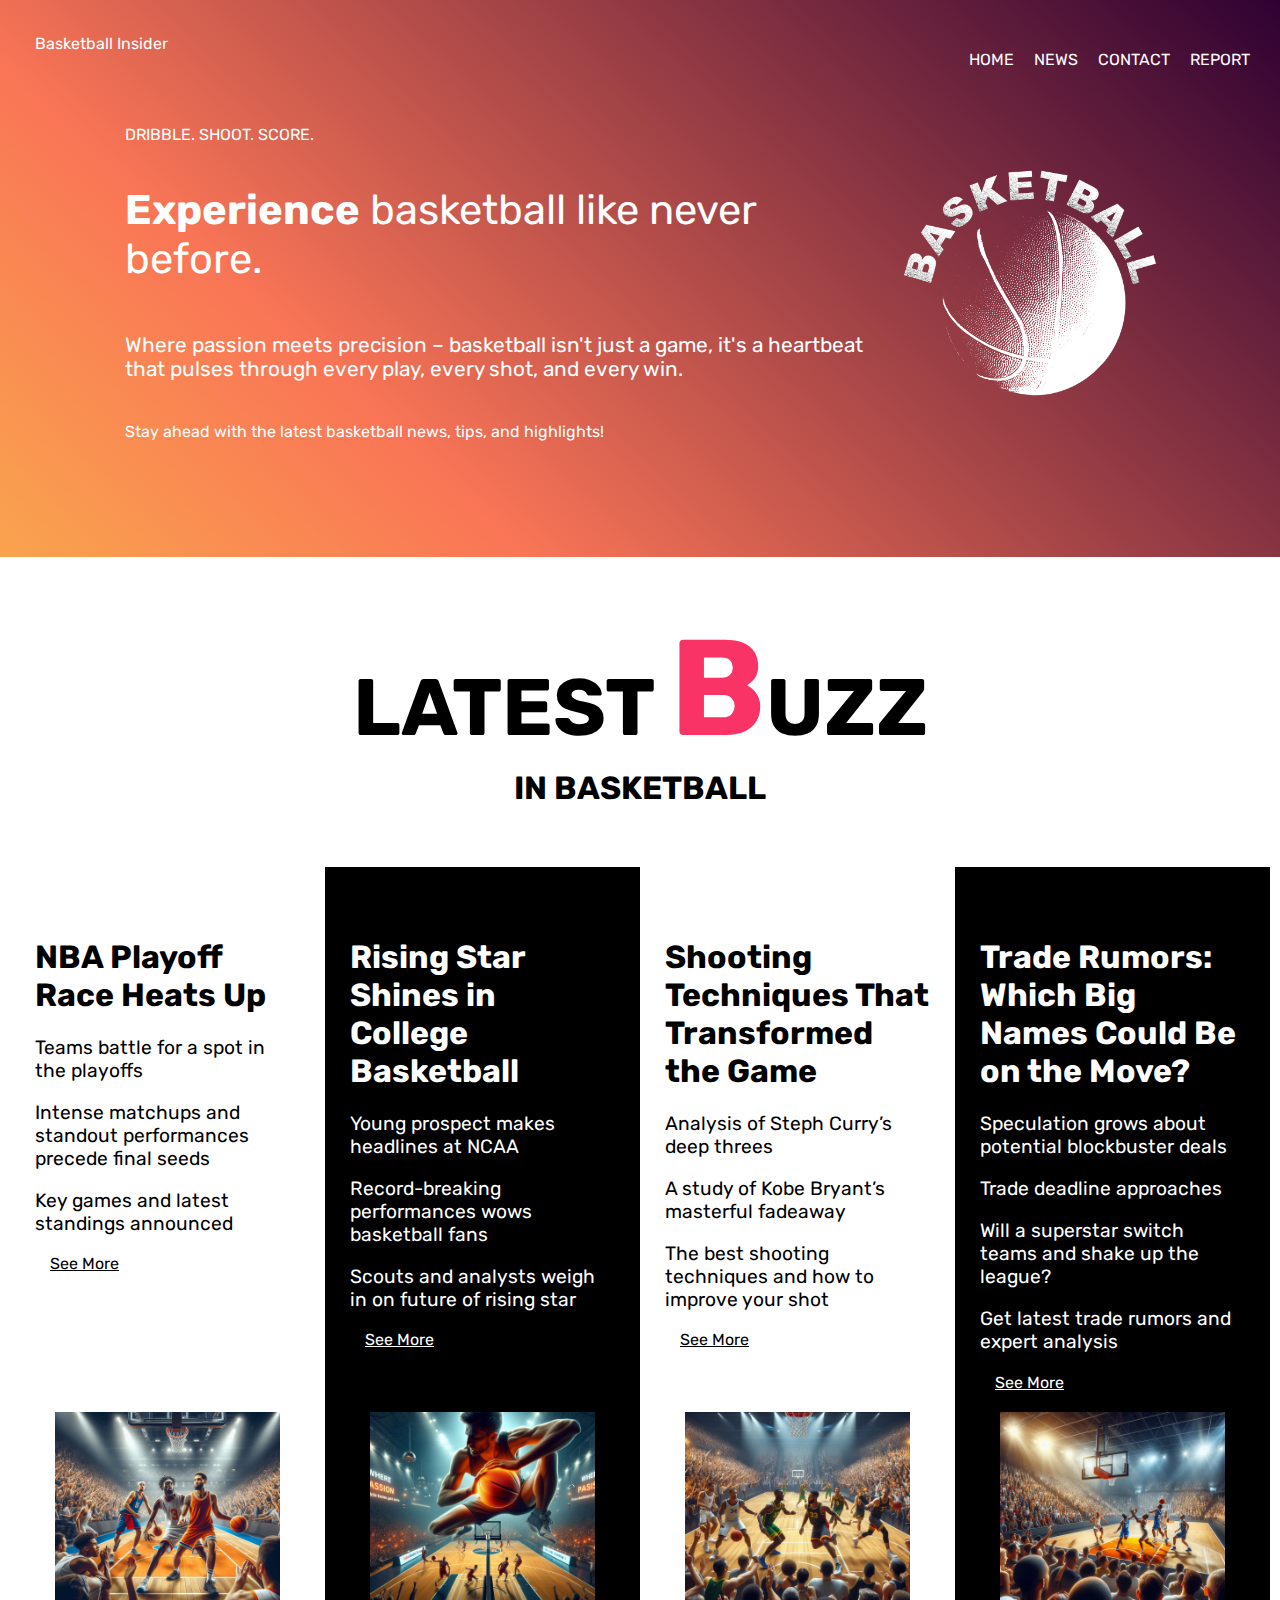
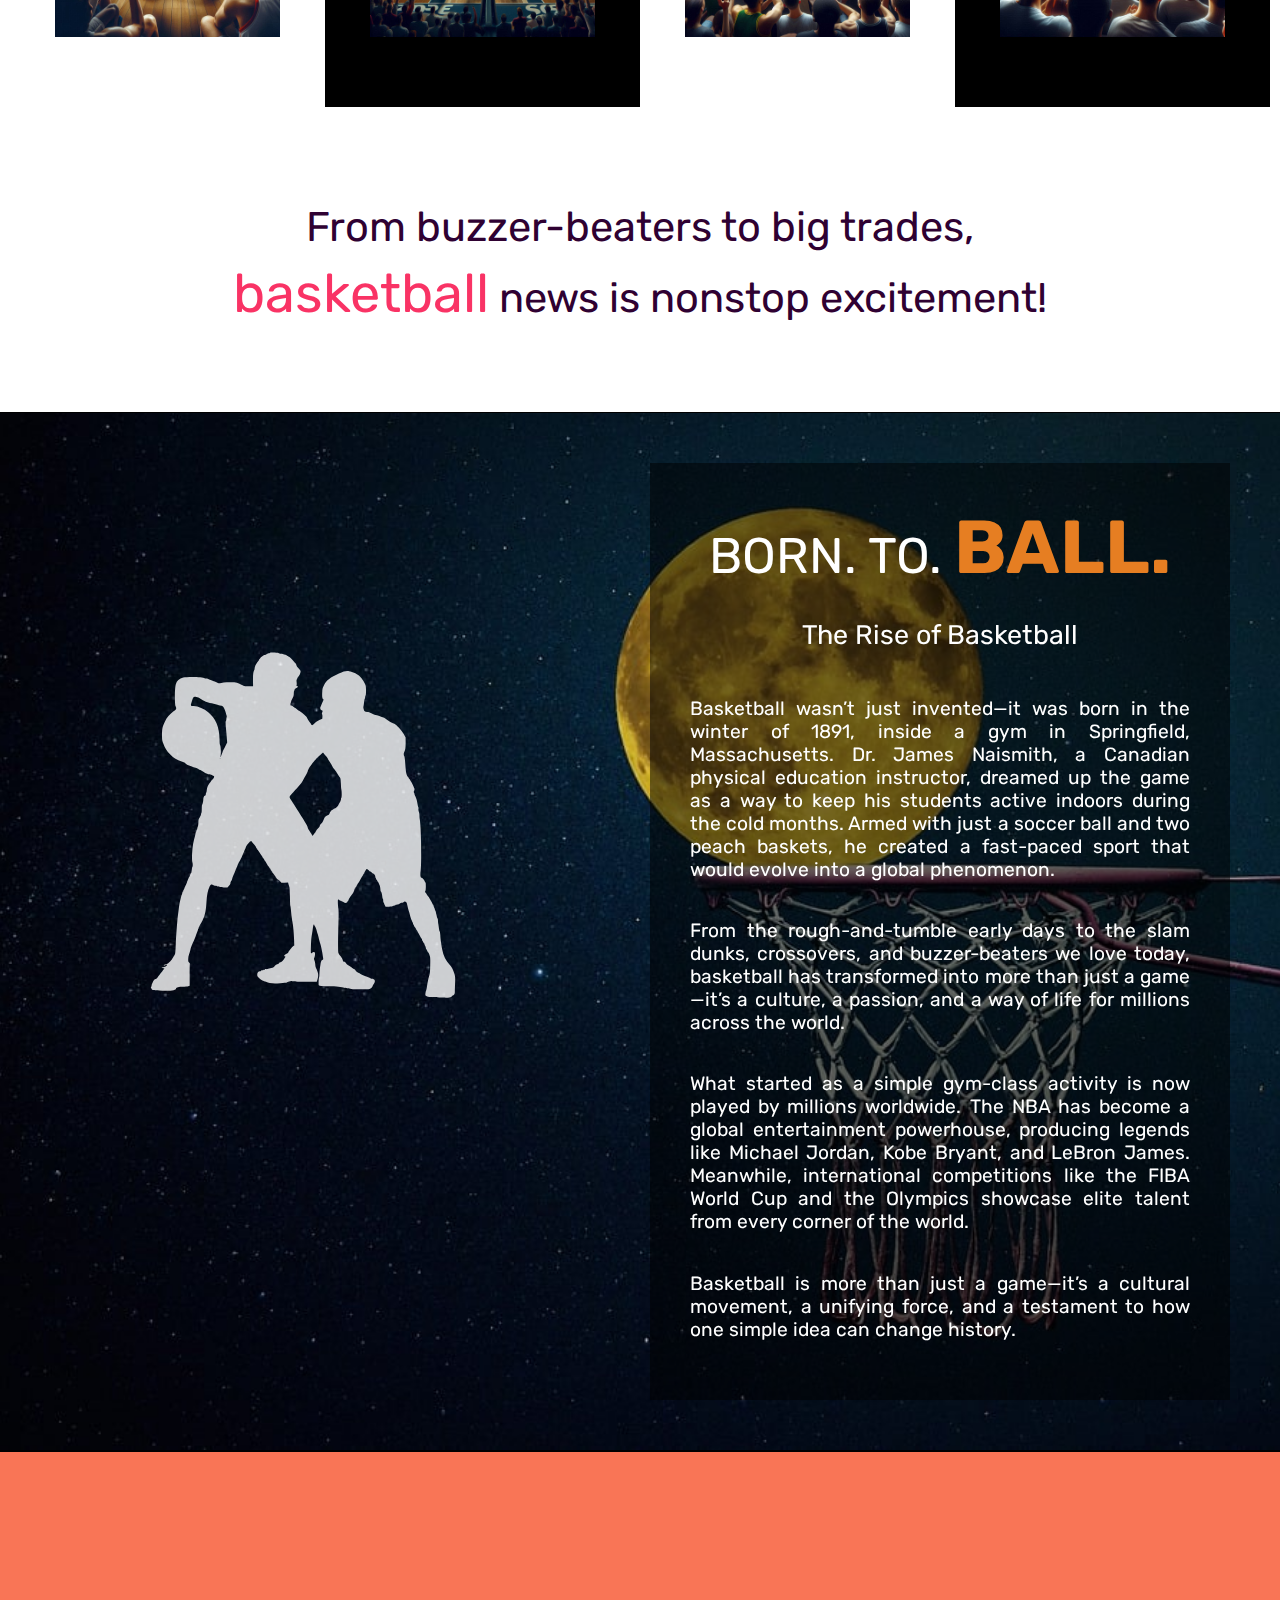
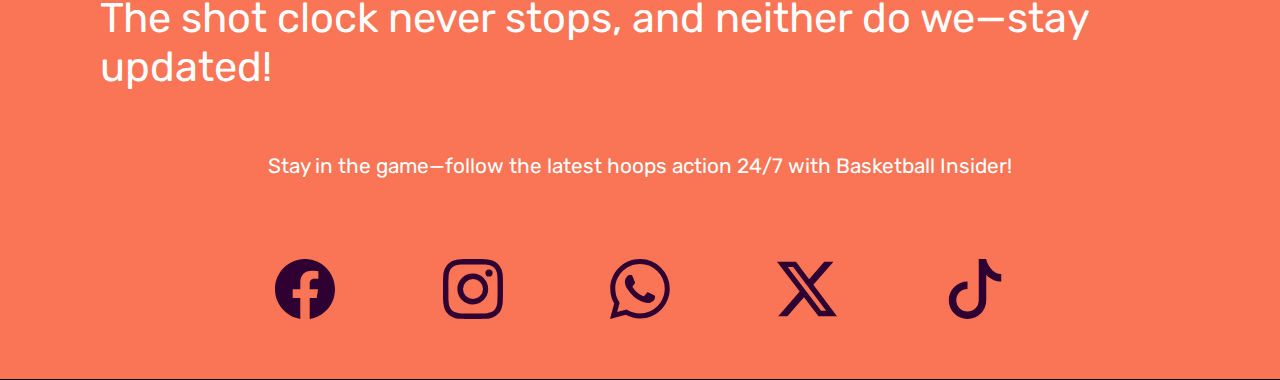
<file: index.html>
<html>

<head>
    <!-- Meta tags -->
    <base href=""/>
    <meta http-equiv="content-type" content="text/html; charset=utf-8"/>
    <meta name="viewport" content="width=device-width, user-scalable=yes, initial-scale=1.0">
    <meta name="keywords" content="basketball, sport, sports, shooting techniques, basketball news, 
        how to play basketball"/>
    <meta name="description" content="Stay updated with the latest basketball news, improve your game 
        with expert shooting techniques, and learn how to play basketball like a pro. Your go-to source 
        for all things basketball and sports!"/>
    <meta name="author" content="Shehana Vithana">
    <meta name="robots" content="index, follow">
    <title>Basketball Insider</title>

    <!--Title bar icon-->
    <link href="./src/media/favicon/favicon.ico" rel="shortcut icon" type="image/vnd.microsoft.icon"/>
    <link rel="apple-touch-icon" sizes="180x180" href="./src/media/favicon/apple-touch-icon.png">
    <link rel="icon" type="image/png" sizes="32x32" href="./src/media/favicon/favicon-32x32.png">
    <link rel="icon" type="image/png" sizes="16x16" href="./src/media/favicon/favicon-16x16.png">
    <link rel="manifest" href="./src/media/favicon/site.webmanifest">


    <!-- Page Styles -->
    <link rel="stylesheet" type="text/css" href="./src/style/index.css">
    <link rel="stylesheet" type="text/css" href="./src/style/general.css">
    <link rel="stylesheet" type="text/css" href="./src/style/components/header.css">
    <link rel="stylesheet" type="text/css" href="./src/style/components/footer.css">
    <!-- Links for Google fonts -->
    <link rel="preconnect" href="https://fonts.googleapis.com">
    <link rel="preconnect" href="https://fonts.gstatic.com" crossorigin>
    <link href="https://fonts.googleapis.com/css2?family=Rubik:ital,wght@0,300..900;1,300..900&display=swap"
          rel="stylesheet">
</head>

<body>
<!-- Header and nav bar -->
<header>
    <nav class="bg-gradient">
        <div class="logo">Basketball Insider</div>
        <ul class="nav-bar">
            <li><a tabindex="1" href="./index.html">HOME</a></li>
            <li><a tabindex="2" href="./news.html">NEWS</a></li>
            <li><a tabindex="3" href="./contact-page.html">CONTACT</a></li>
            <li><a tabindex="4" href="./report.html">REPORT</a></li>
        </ul>
    </nav>
</header>
<!-- End of header -->

<!-- Top section -->
<section class="introduction-section bg-gradient">
    <div>
        <p class="intro-statement-1">DRIBBLE. SHOOT. SCORE.</p>
        <p class="intro-statement-2"><span class="intro-statement-bold">Experience</span> basketball like never
            before.</p>
        <p class="intro-statement-3">Where passion meets precision – basketball isn't just a game, it's a heartbeat
            that pulses through every
            play, every shot, and every win.</p>
        <p>Stay ahead with the latest basketball news, tips, and highlights!</p>
    </div>
    <div>
        <!-- Image credits: https://pixabay.com/users/openclipart-vectors-30363/ -->
        <img src="./src/media/home-page/homepage-intro-image.png" width="300px" alt="Image of a basketball">
    </div>
</section>
<!-- End of top section -->

<!-- Basketball news articles section -->
<!-- All news stories generated using ChatGPT -->
<!-- All images generated using Bing AI -->
<section class="news-section">
    <div class="news-heading">
        <h1>LATEST <span>B</span>UZZ</h1>
        <h1>IN BASKETBALL</h1>
    </div>
    <!--Container for the news articles -->
    <div class="news-articles-container">
        <!-- Article 1 -->
        <div class="news-article article-1">
            <div class="article-body">
                <h1>NBA Playoff Race Heats Up</h1>
                <p>Teams battle for a spot in the playoffs</p>
                <p>Intense matchups and standout performances precede final seeds</p>
                <p>Key games and latest standings announced</p>
                <a href="./news.html">See More</a>
            </div>
            <div class="article-image">
                <img src="./src/media/home-page/news-story-1-pic.jpg" alt="Image containing basketball players"/>
            </div>
        </div>
        <!--Article 2 -->
        <div class="news-article article-2">
            <div class="article-body">
                <h1>Rising Star Shines in College Basketball</h1>
                <p>Young prospect makes headlines at NCAA</p>
                <p>Record-breaking performances wows basketball fans</p>
                <p>Scouts and analysts weigh in on future of rising star</p>
                <a href="./news.html">See More</a>
            </div>
            <div class="article-image">
                <img src="./src/media/home-page/news-story-2-pic.jpg" alt="Image containing basketball players"/>
            </div>
        </div>
        <!--Article 3 -->
        <div class="news-article article-3">
            <div class="article-body">
                <h1>Shooting Techniques That Transformed the Game</h1>
                <p>Analysis of Steph Curry’s deep threes</p>
                <p>A study of Kobe Bryant’s masterful fadeaway</p>
                <p>The best shooting techniques and how to improve your shot</p>
                <a href="./news.html">See More</a>
            </div>
            <div class="article-image">
                <img src="./src/media/home-page/news-story-3-pic.jpg" alt="Image containing basketball players"/>
            </div>
        </div>
        <!-- Article 4 -->
        <div class="news-article article-4">
            <div class="article-body">
                <h1>Trade Rumors: Which Big Names Could Be on the Move?</h1>
                <p>Speculation grows about potential blockbuster deals</p>
                <p>Trade deadline approaches</p>
                <p>Will a superstar switch teams and shake up the league?</p>
                <p>Get latest trade rumors and expert analysis</p>
                <a href="./news.html">See More</a>
            </div>
            <div class="article-image">
                <img src="./src/media/home-page/news-story-4-pic.jpg" alt="Image containing basketball players"/>
            </div>
        </div>
    </div>
    <!-- Closing news statement -->
    <div id="news-final-statement" class="news-heading">
        <p>From buzzer-beaters to big trades,</p>
        <p><span>basketball</span> news is nonstop excitement!</p>
    </div>
</section>
<!-- End of Basketball news stories section -->

<!-- History of basketball section -->
<section class="history-section glass-background">
    <!--The backup background image is used if video autoplay is disabled-->
    <!-- Image credits: https://pixabay.com/illustrations/moon-moonlight-night-full-moon-4919501/-->
    <!-- video credits: https://pixabay.com/videos/basketball-ball-sport-basket-court-12609/ -->
    <video class="background-video" autoplay loop muted poster="./src/media/home-page/fallback-poster.jpg">
        <source src="./src/media/home-page/background-video.mp4" type="video/mp4">
    </video>

    <!-- History section image -->
    <!-- Image credits: https://pixabay.com/vectors/silhouette-basketball-player-nba-3258273/ -->
    <div id="history-img">
        <img src="./src/media/home-page/history-image.svg" alt="Image of basketball players"/>
    </div>
    <!-- Basketball history text -->
    <div class="history-text">
        <p id="history-statement-1">BORN. TO. <span>BALL.</span></p>
        <p id="history-statement-2">The Rise of Basketball</p>

        <p>Basketball wasn’t just invented—it was born in the winter of 1891, inside a gym in Springfield,
            Massachusetts. Dr. James Naismith, a Canadian physical education instructor, dreamed up the game as a
            way to
            keep his students active indoors during the cold months. Armed with just a soccer ball and two peach
            baskets, he created a fast-paced sport that would evolve into a global phenomenon.</p>
        <p>From the
            rough-and-tumble
            early days to the slam dunks, crossovers, and buzzer-beaters we love today, basketball has transformed
            into
            more than just a game—it’s a culture, a passion, and a way of life for millions across the world.</p>

        <p>What started as a simple gym-class activity is now played by millions worldwide. The NBA has
            become a global entertainment powerhouse, producing legends like Michael Jordan, Kobe Bryant,
            and LeBron James. Meanwhile, international competitions like the FIBA World Cup and the Olympics
            showcase elite talent from every corner of the world.</p>

        <p>Basketball is more than just a game—it’s a cultural movement, a unifying force, and a testament
            to how one simple idea can change history.</p>
    </div>
</section>
<!-- End of History of basketball section -->

<!-- Footer section -->
<footer class="bg-gradient footer-statements">
    <!-- Footer text -->
    <div class="footer-statements">
        <p id="footer-statement-1">The shot clock never stops, and neither do we—stay updated!</p>
        <p id="footer-statement-2">Stay in the game—follow the latest hoops action 24/7 with Basketball Insider!</p>
    </div>
    <!-- Footer icons -->
    <div class="footer-icons">
        <a href="./contact-page.html">
            <!-- Image shows when not hovering -->
            <img class="non-hover-img" src="./src/media/icons/facebook.svg" alt="purple-facebook-icon"/>
            <!-- Image shows when hovering -->
            <img class="hover-img" src="./src/media/icons/facebook-hovered.svg" alt="green-facebook-icons">
        </a>
        <a href="./contact-page.html">
            <!-- Image shows when not hovering -->
            <img class="non-hover-img" src="./src/media/icons/instagram.svg" alt="purple-instagram-icon"/>
            <!-- Image shows when hovering -->
            <img class="hover-img" src="./src/media/icons/instagram-hovered.svg" alt="green-instagram-icon"/>
        </a>
        <a href="./contact-page.html">
            <!-- Image shows when not hovering -->
            <img class="non-hover-img" src="./src/media/icons/whatsapp.svg" alt="purple-whatsapp-icon"/>
            <!-- Image shows when hovering -->
            <img class="hover-img" src="./src/media/icons/whatsapp-hovered.svg" alt="green-whatsapp-icon"/>
        </a>
        <a href="./contact-page.html">
            <!-- Image shows when not hovering -->
            <img class="non-hover-img" src="./src/media/icons/twitter-x.svg" alt="purple-twitter-x-icon"/>
            <!-- Image shows when hovering -->
            <img class="hover-img" src="./src/media/icons/twitter-x-hovered.svg" alt="green-twitter-x-icon"/>
        </a>
        <a href="./contact-page.html">
            <!-- Image shows when not hovering -->
            <img class="non-hover-img" src="./src/media/icons/tiktok.svg" alt="purple-tiktok-icon"/>
            <!-- Image shows when hovering -->
            <img class="hover-img" src="./src/media/icons/tiktok-hovered.svg" alt="green-tiktok-icon"/>
        </a>
    </div>
</footer>
<!-- End of Footer section -->
</body>

</html>
</file>
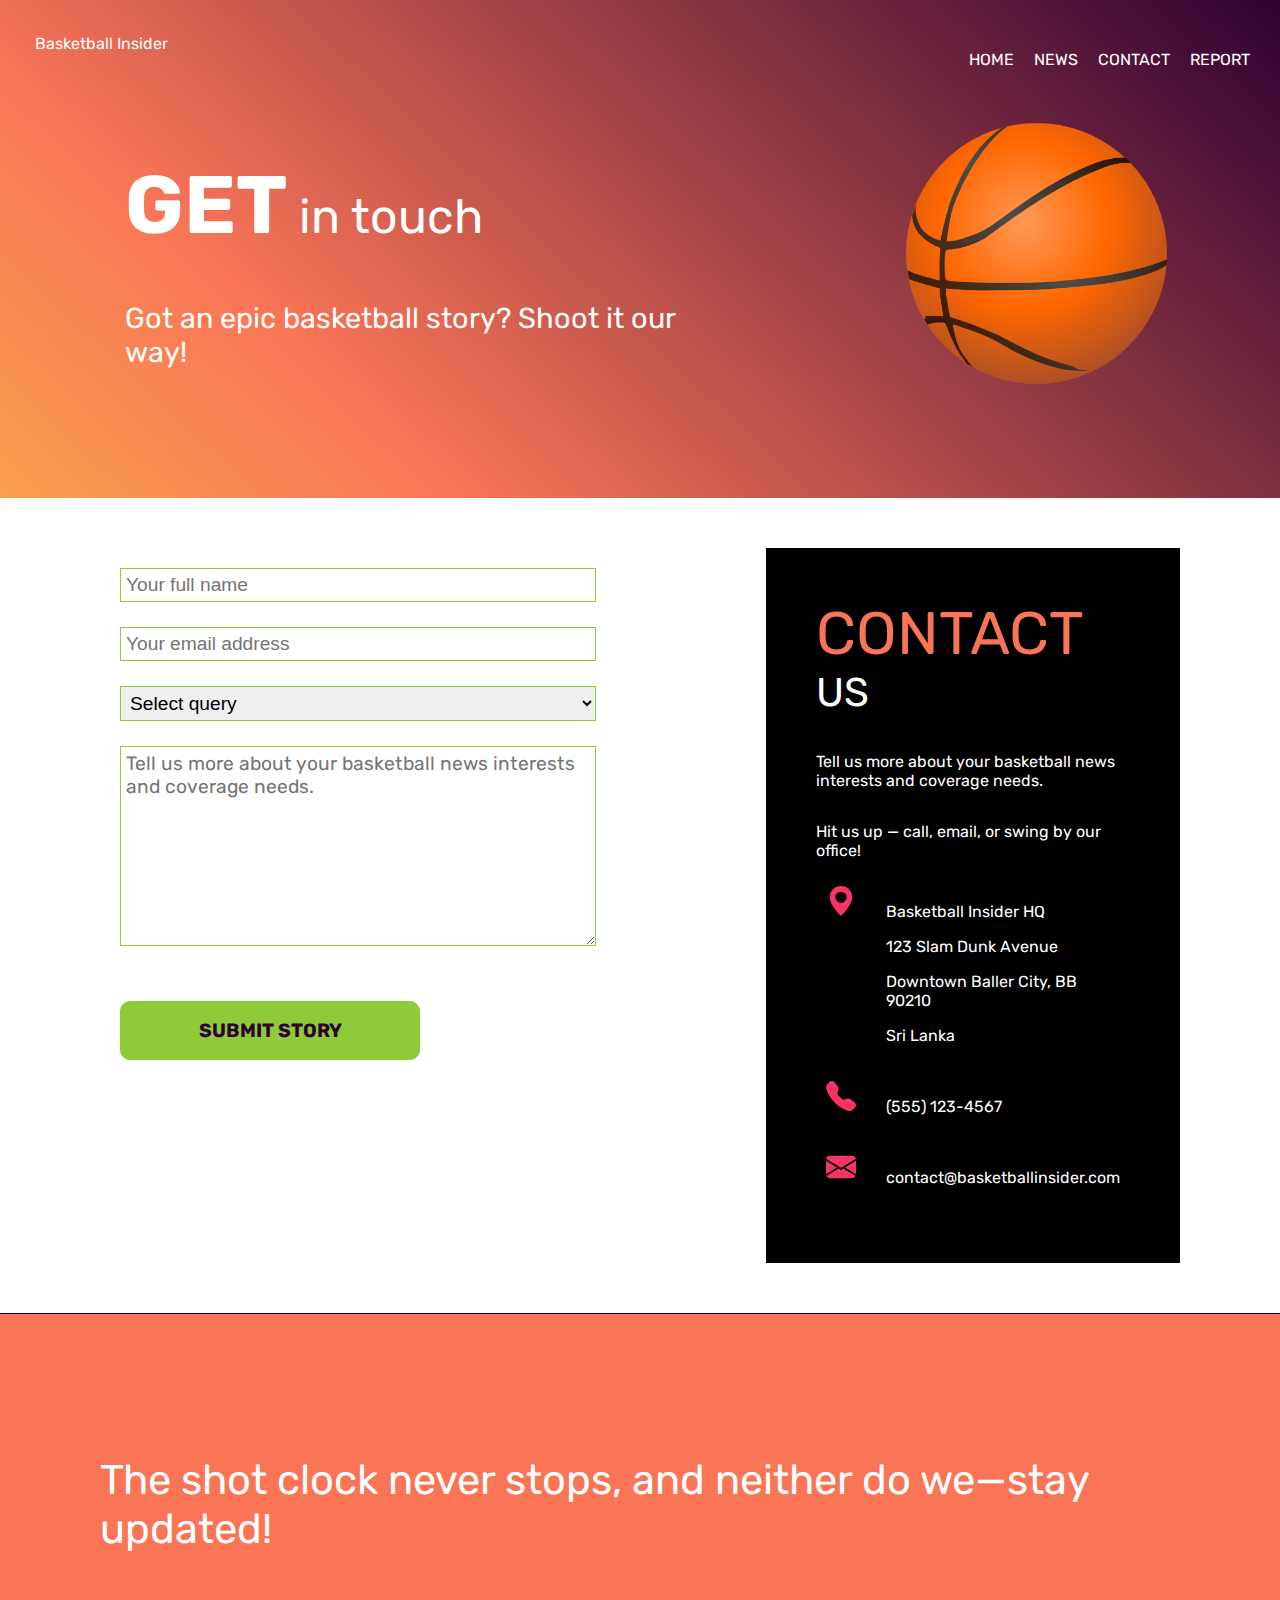
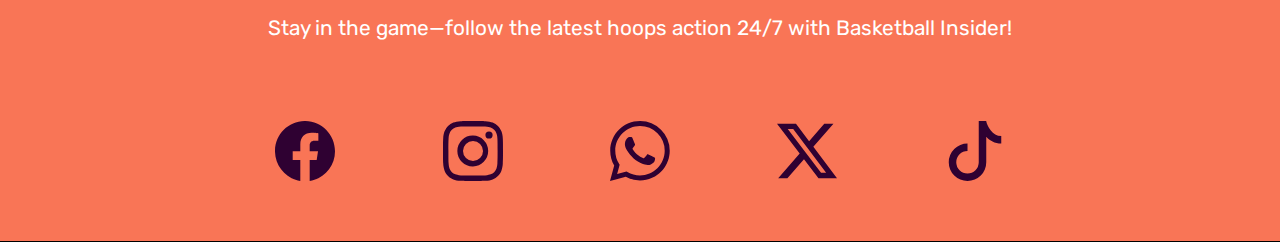
<file: contact-page.html>
<html>

<head>
    <!-- Meta tags -->
    <base href="" />
    <meta http-equiv="content-type" content="text/html; charset=utf-8" />
    <meta name="viewport" content="width=device-width, user-scalable=yes, initial-scale=1.0">
    <meta name="keywords" content="basketball, sport, sports, shooting techniques, basketball news, 
        how to play basketball" />
    <meta name="description" content="Stay updated with the latest basketball news, improve your game 
        with expert shooting techniques, and learn how to play basketball like a pro. Your go-to source 
        for all things basketball and sports!" />
    <meta name="author" content="Shehana Vithana">
    <meta name="robots" content="index, follow">
    <title>Basketball Insider</title>

    <!--Title bar icon-->
    <link href="./src/media/favicon/favicon.ico" rel="shortcut icon" type="image/vnd.microsoft.icon"/>
    <link rel="apple-touch-icon" sizes="180x180" href="./src/media/favicon/apple-touch-icon.png">
    <link rel="icon" type="image/png" sizes="32x32" href="./src/media/favicon/favicon-32x32.png">
    <link rel="icon" type="image/png" sizes="16x16" href="./src/media/favicon/favicon-16x16.png">
    <link rel="manifest" href="./src/media/favicon/site.webmanifest">

    <!-- Page Styles -->
    <link rel="stylesheet" type="text/css" href="./src/style/contact-page.css">
    <link rel="stylesheet" type="text/css" href="./src/style/general.css">
    <link rel="stylesheet" type="text/css" href="./src/style/components/header.css">
    <link rel="stylesheet" type="text/css" href="./src/style/components/footer.css">
    <!-- Links for Google fonts -->
    <link rel="preconnect" href="https://fonts.googleapis.com">
    <link rel="preconnect" href="https://fonts.gstatic.com" crossorigin>
    <link href="https://fonts.googleapis.com/css2?family=Rubik:ital,wght@0,300..900;1,300..900&display=swap"
        rel="stylesheet">
</head>

<body>
    <!-- Header and nav bar -->
    <header>
        <nav class="bg-gradient">
            <div class="logo">Basketball Insider</div>
            <ul class="nav-bar">
                <li><a tabindex="1" href="./index.html">HOME</a></li>
                <li><a tabindex="2" href="./news.html">NEWS</a></li>
                <li><a tabindex="3" href="./contact-page.html">CONTACT</a></li>
                <li><a tabindex="4" href="./report.html">REPORT</a></li>
            </ul>
        </nav>
    </header>
    <!-- End of header -->

    <!-- Top section-->
    <section class="bg-gradient contact-page-top">
        <div>
            <p id="contact-first-statement"><span>GET</span> in touch</p>
            <p id="contact-second-statement">Got an epic basketball story? Shoot it our way!</p>
        </div>
        <div id="news-page-ball">
            <img src="./src/media/contact-page/basket-logo-3.png" alt="Picture of a basketball" >
        </div>
    </section>
    <!-- End of Top section-->

    <section class="form-section">
        <div class="form-section-component">
            <form>
                <!-- Name -->
                <input type="text" placeholder="Your full name">
                <!-- Address -->
                <input type="email" placeholder="Your email address">
                <!-- Query options dropdown box -->
                <select id="query-select">
                    <option value="subject">Select query</option>
                    <option value="player-team-news">Player and Team News</option>
                    <option value="trade-rumors">Trade and Transfer Rumors</option>
                    <option value="opinion">Opinion and Analysis</option>
                    <option value="feature-stories">Feature Stories</option>
                    <option value="off-court-news">Off-Court News</option>
                </select>
                <textarea
                    placeholder="Tell us more about your basketball news interests and coverage needs."></textarea>
                <button class="form-button">SUBMIT STORY</button>
            </form>
        </div>
        <!-- Contact information -->
        <div class="form-section-component" id="contact-div">
            <p id="topic-contact"><span>CONTACT</span> US</p>
            <p>Tell us more about your basketball news interests and coverage needs.</p>
            <p>Hit us up — call, email, or swing by our office!</p>
            <div id="business-info">
                <!-- Address details -->
                <div class="details-div">
                    <img src="./src/media/icons/location.svg">
                    <div>
                        <p>Basketball Insider HQ</p>
                        <p>123 Slam Dunk Avenue</p>
                        <p>Downtown Baller City, BB 90210</p>
                        <p>Sri Lanka</p>
                    </div>
                </div>
                <!-- Phone details -->
                <div class="details-div">
                    <img src="./src/media/icons/telephone.svg">
                    <p>(555) 123-4567</p>
                </div>
                <!-- Email details -->
                <div class="details-div">
                    <img src="./src/media/icons/envelope.svg">
                    <p>contact@basketballinsider.com</p>
                </div>
            </div>
        </div>
    </section>

    <!-- Footer section -->
    <footer class="bg-gradient footer-statements">
        <!-- Footer text -->
        <div class="footer-statements">
            <p id="footer-statement-1">The shot clock never stops, and neither do we—stay updated!</p>
            <p id="footer-statement-2">Stay in the game—follow the latest hoops action 24/7 with Basketball Insider!</p>
        </div>
        <!-- Footer icons -->
        <div class="footer-icons">
            <a href="./contact-page.html">
                <!-- Image shows when not hovering -->
                <img class="non-hover-img" src="./src/media/icons/facebook.svg" alt="purple-facebook-icon" />
                <!-- Image shows when hovering -->
                <img class="hover-img" src="./src/media/icons/facebook-hovered.svg" alt="green-facebook-icons">
            </a>
            <a href="./contact-page.html">
                <!-- Image shows when not hovering -->
                <img class="non-hover-img" src="./src/media/icons/instagram.svg" alt="purple-instagram-icon" />
                <!-- Image shows when hovering -->
                <img class="hover-img" src="./src/media/icons/instagram-hovered.svg" alt="green-instagram-icon" />
            </a>
            <a href="./contact-page.html">
                <!-- Image shows when not hovering -->
                <img class="non-hover-img" src="./src/media/icons/whatsapp.svg" alt="purple-whatsapp-icon" />
                <!-- Image shows when hovering -->
                <img class="hover-img" src="./src/media/icons/whatsapp-hovered.svg" alt="green-whatsapp-icon" />
            </a>
            <a href="./contact-page.html">
                <!-- Image shows when not hovering -->
                <img class="non-hover-img" src="./src/media/icons/twitter-x.svg" alt="purple-twitter-x-icon" />
                <!-- Image shows when hovering -->
                <img class="hover-img" src="./src/media/icons/twitter-x-hovered.svg" alt="green-twitter-x-icon" />
            </a>
            <a href="./contact-page.html">
                <!-- Image shows when not hovering -->
                <img class="non-hover-img" src="./src/media/icons/tiktok.svg" alt="purple-tiktok-icon" />
                <!-- Image shows when hovering -->
                <img class="hover-img" src="./src/media/icons/tiktok-hovered.svg" alt="green-tiktok-icon" />
            </a>
        </div>
    </footer>
    <!-- End of Footer section -->

</body>

</html>
</file>
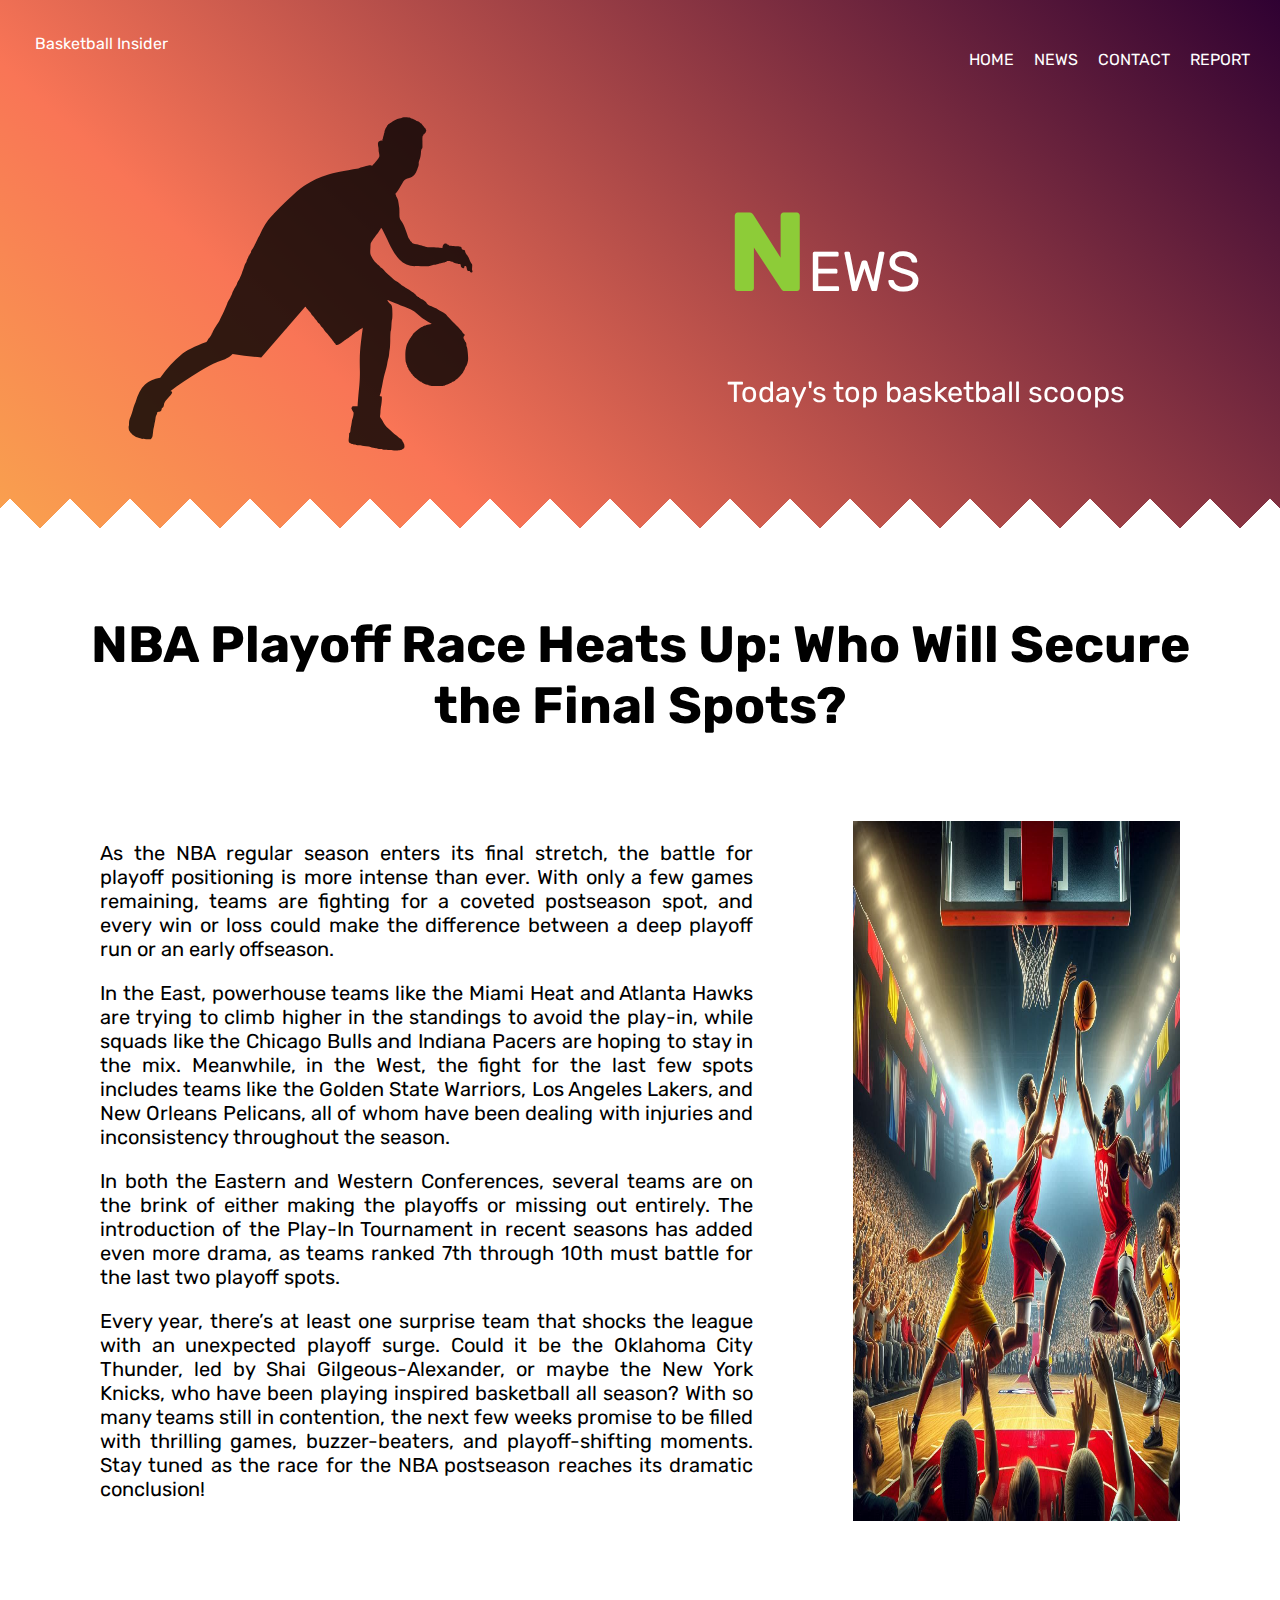
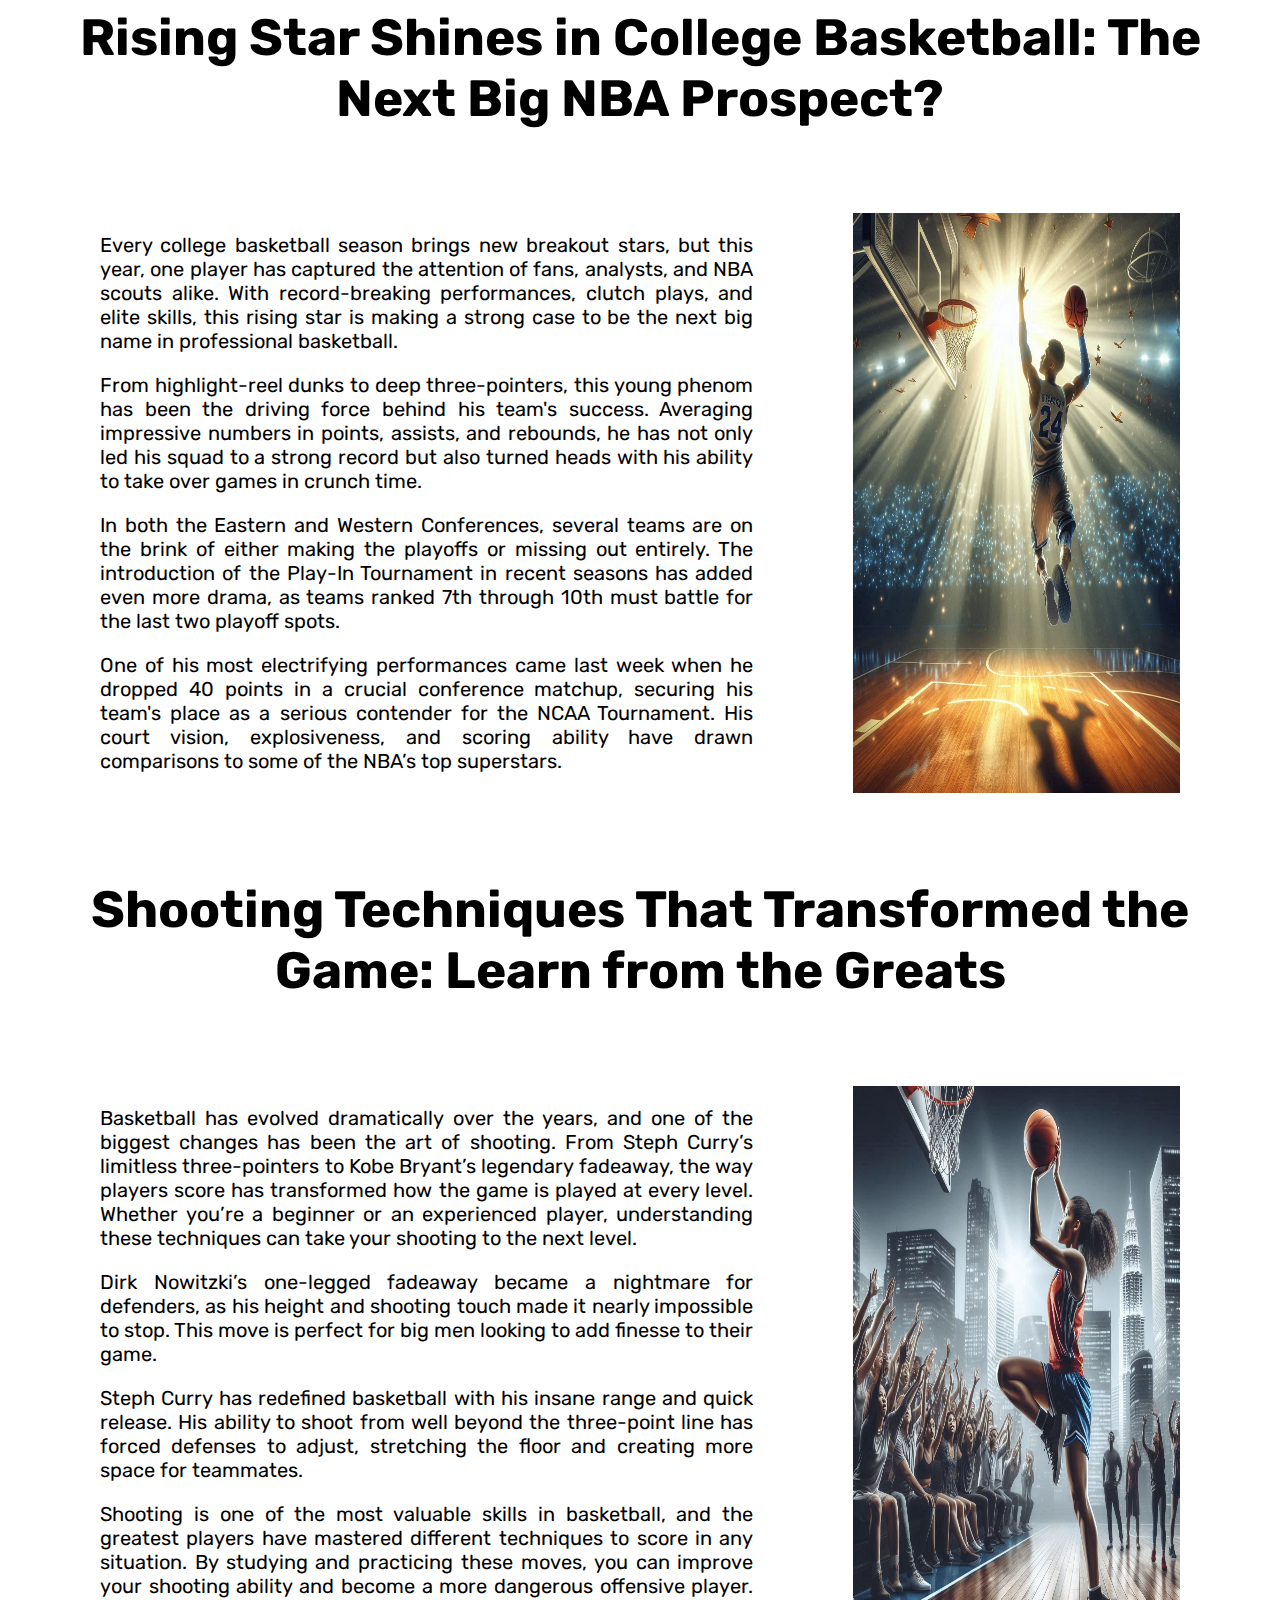
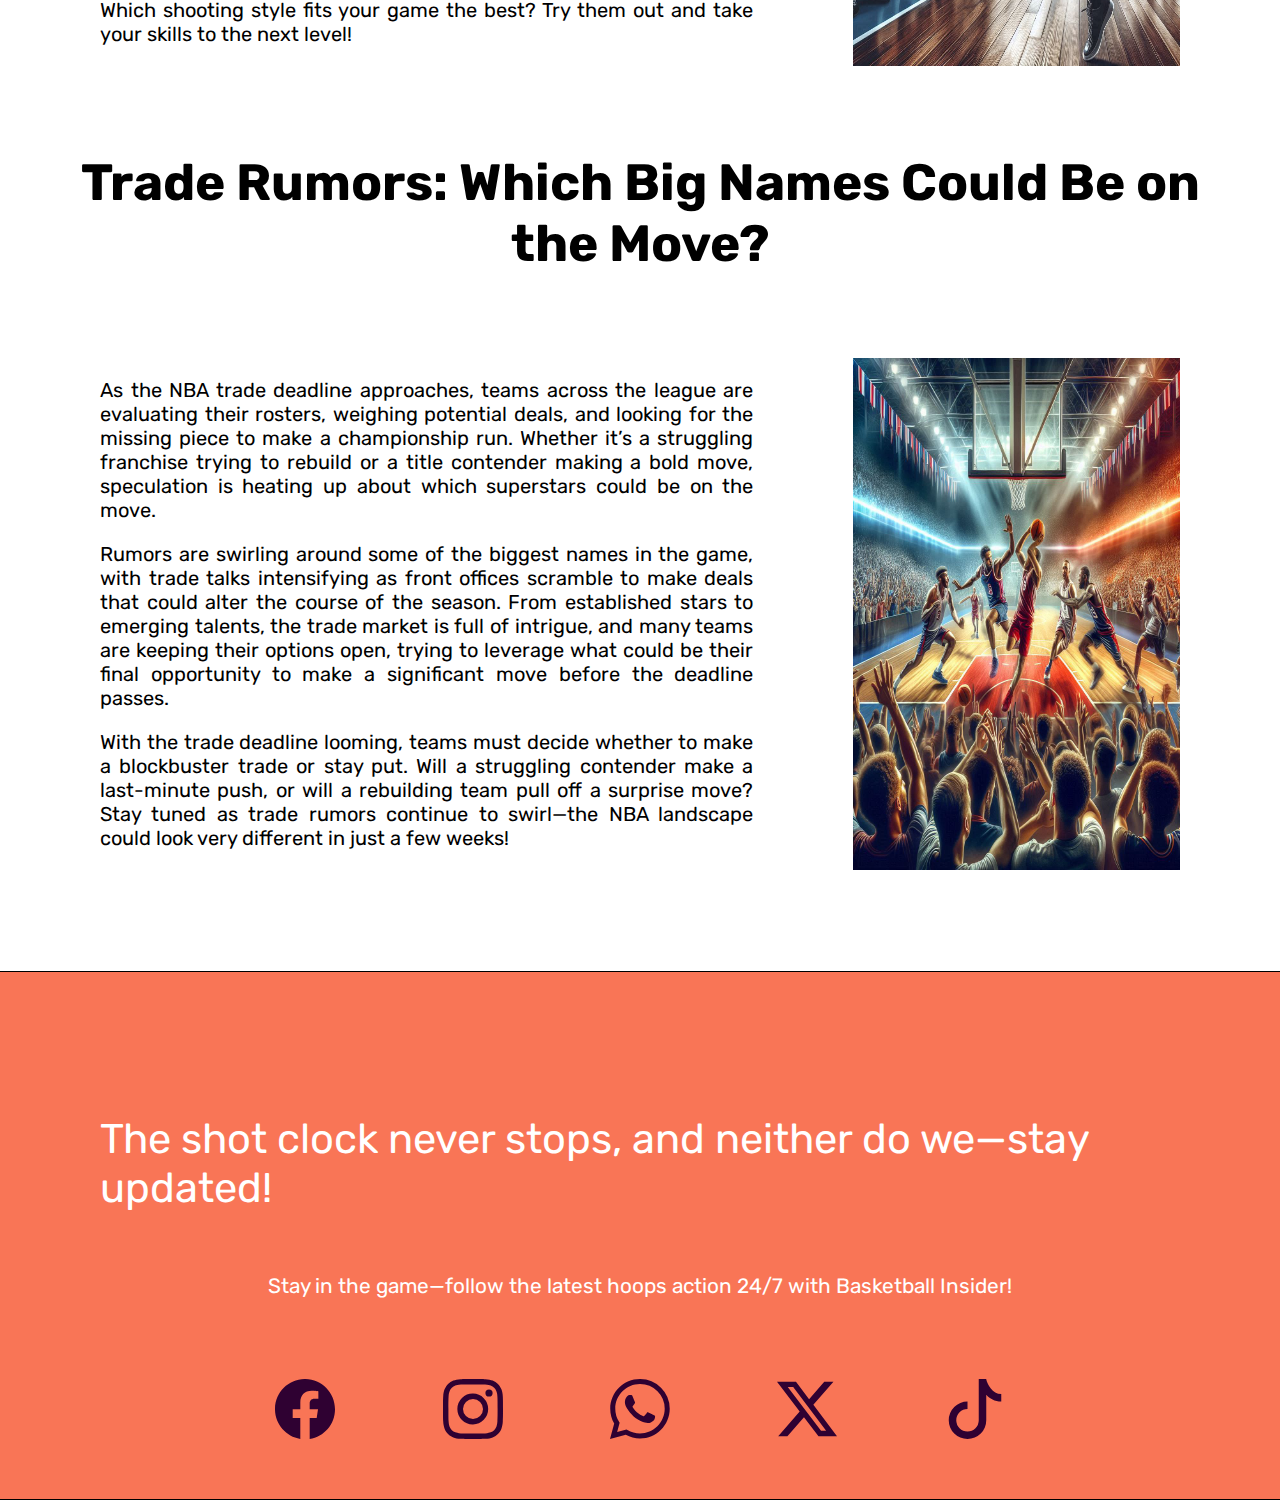
<file: news.html>
<html>

<head>
    <!-- Meta tags -->
    <base href="" />
    <meta http-equiv="content-type" content="text/html; charset=utf-8" />
    <meta name="viewport" content="width=device-width, user-scalable=yes, initial-scale=1.0">
    <meta name="keywords" content="basketball, sport, sports, shooting techniques, basketball news, 
        how to play basketball" />
    <meta name="description" content="Stay updated with the latest basketball news, improve your game 
        with expert shooting techniques, and learn how to play basketball like a pro. Your go-to source 
        for all things basketball and sports!" />
    <meta name="author" content="Shehana Vithana">
    <meta name="robots" content="index, follow">
    <title>Basketball Insider</title>

    <!--Title bar icon-->
    <link href="./src/media/favicon/favicon.ico" rel="shortcut icon" type="image/vnd.microsoft.icon"/>
    <link rel="apple-touch-icon" sizes="180x180" href="./src/media/favicon/apple-touch-icon.png">
    <link rel="icon" type="image/png" sizes="32x32" href="./src/media/favicon/favicon-32x32.png">
    <link rel="icon" type="image/png" sizes="16x16" href="./src/media/favicon/favicon-16x16.png">
    <link rel="manifest" href="./src/media/favicon/site.webmanifest">

    <!-- Page Styles -->
    <link rel="stylesheet" type="text/css" href="./src/style/news.css">
    <link rel="stylesheet" type="text/css" href="./src/style/general.css">
    <link rel="stylesheet" type="text/css" href="./src/style/components/header.css">
    <link rel="stylesheet" type="text/css" href="./src/style/components/footer.css">
    <!-- Links for Google fonts -->
    <link rel="preconnect" href="https://fonts.googleapis.com">
    <link rel="preconnect" href="https://fonts.gstatic.com" crossorigin>
    <link href="https://fonts.googleapis.com/css2?family=Rubik:ital,wght@0,300..900;1,300..900&display=swap"
        rel="stylesheet">
</head>

<body>
    <!-- Header -->
    <header>
        <nav class="bg-gradient">
            <div class="logo">Basketball Insider</div>
            <ul class="nav-bar">
                <li><a tabindex="1" href="./index.html">HOME</a></li>
                <li><a tabindex="2" href="./news.html">NEWS</a></li>
                <li><a tabindex="3" href="./contact-page.html">CONTACT</a></li>
                <li><a tabindex="4" href="./report.html">REPORT</a></li>
            </ul>
        </nav>
    </header>
    <!-- End of header -->

    <!-- News page top section -->
    <section class="news-top-section bg-gradient zigzag-bottom-border">
        <div id="news-top-image">
            <!-- Image credits:https://pixabay.com/vectors/sports-action-basketball-isolated-3110861/ -->
            <img src="./src/media/news-page/news.svg" alt="Picture of a basketball player">
        </div>
        <div>
            <p id="news-page-title"><span>N</span>EWS</p>
            <p id="news-page-title-2">Today's top basketball scoops</p>
        </div>
    </section>
    <!-- End of News page top section -->

    <!-- First news story -->
    <article class="news-story">
        <div class="news-headline">
            <h1>NBA Playoff Race Heats Up: Who Will Secure the Final Spots?
            </h1>
        </div>
        <div class="news-story-body">
            <div class="story-text">
                <p>As the NBA regular season enters its final stretch, the battle for playoff positioning
                    is more intense than ever. With only a few games remaining, teams are fighting for a
                    coveted postseason spot, and every win or loss could make the difference between a deep
                    playoff run or an early offseason.</p>
                <p>In the East, powerhouse teams like the Miami Heat and Atlanta Hawks are trying to climb
                    higher in the standings to avoid the play-in, while squads like the Chicago Bulls and
                    Indiana Pacers are hoping to stay in the mix. Meanwhile, in the West, the fight for the
                    last few spots includes teams like the Golden State Warriors, Los Angeles Lakers, and
                    New Orleans Pelicans, all of whom have been dealing with injuries and inconsistency
                    throughout the season.</p>
                <p>In both the Eastern and Western Conferences, several teams are on the brink of either
                    making the playoffs or missing out entirely. The introduction of the Play-In Tournament
                    in recent seasons has added even more drama, as teams ranked 7th through 10th must battle
                    for the last two playoff spots.
                </p>
                <p>Every year, there’s at least one surprise team that shocks the league with an unexpected
                    playoff surge. Could it be the Oklahoma City Thunder, led by Shai Gilgeous-Alexander, or
                    maybe the New York Knicks, who have been playing inspired basketball all season?
                    With so many teams still in contention, the next few weeks promise to be filled with
                    thrilling games, buzzer-beaters, and playoff-shifting moments. Stay tuned as the race
                    for the NBA postseason reaches its dramatic conclusion!</p>
            </div>
            <!-- News image -->
            <div class="article-img">
                <img src="./src/media/news-page/nba.jpg" alt="Picture of NBA Playoff basketball match" />
            </div>
        </div>
    </article>
    <!-- End of first news article -->

    <!-- Second news article -->
    <article class="news-story">
        <div class="news-headline">
            <h1>Rising Star Shines in College Basketball: The Next Big NBA Prospect?</h1>
        </div>
        <div class="news-story-body">
            <div class="story-text">
                <p>Every college basketball season brings new breakout stars, but this year, one player has
                    captured the attention of fans, analysts, and NBA scouts alike. With record-breaking
                    performances, clutch plays, and elite skills, this rising star is making a strong case
                    to be the next big name in professional basketball.</p>
                <p>From highlight-reel dunks to deep three-pointers, this young phenom has been the driving
                    force behind his team's success. Averaging impressive numbers in points, assists, and
                    rebounds, he has not only led his squad to a strong record but also turned heads with his
                    ability to take over games in crunch time.</p>
                <p>In both the Eastern and Western Conferences, several teams are on the brink of either
                    making the playoffs or missing out entirely. The introduction of the Play-In Tournament
                    in recent seasons has added even more drama, as teams ranked 7th through 10th must battle
                    for the last two playoff spots.</p>
                <p>One of his most electrifying performances came last week when he dropped 40 points in a
                    crucial conference matchup, securing his team's place as a serious contender for the NCAA
                    Tournament. His court vision, explosiveness, and scoring ability have drawn comparisons
                    to some of the NBA’s top superstars.</p>

            </div>
            <div class="article-img">
                <img src="./src/media/news-page/rising-star.jpg" alt="Picture of NBA Playoff basketball match" />
            </div>
        </div>
    </article>
    <!-- End of second news article -->

    <!-- Third news article -->
    <article class="news-story">
        <div class="news-headline">
            <h1>Shooting Techniques That Transformed the Game: Learn from the Greats
            </h1>
        </div>
        <div class="news-story-body">
            <div class="story-text">
                <p>Basketball has evolved dramatically over the years, and one of the biggest changes has been
                    the art of shooting. From Steph Curry’s limitless three-pointers to Kobe Bryant’s legendary
                    fadeaway, the way players score has transformed how the game is played at every level.
                    Whether you’re a beginner or an experienced player, understanding these techniques can take
                    your shooting to the next level.</p>
                <p>Dirk Nowitzki’s one-legged fadeaway became a nightmare for defenders, as his height and
                    shooting touch made it nearly impossible to stop. This move is perfect for big men
                    looking to add finesse to their game.</p>
                <p>Steph Curry has redefined basketball with his insane range and quick release. His ability
                    to shoot from well beyond the three-point line has forced defenses to adjust, stretching
                    the floor and creating more space for teammates.</p>
                <p>Shooting is one of the most valuable skills in basketball, and the greatest players have
                    mastered different techniques to score in any situation. By studying and practicing these
                    moves, you can improve your shooting ability and become a more dangerous offensive player.
                    Which shooting style fits your game the best? Try them out and take your skills to the next
                    level!</p>
            </div>
            <div class="article-img">
                <img src="./src/media/news-page/shooting-techniques.jpg" alt="Picture of NBA Playoff basketball match" />
            </div>
        </div>
    </article>
    <!-- Third of first news article -->

    <!-- Fourth news article -->
    <article class="news-story final-news-story">
        <div class="news-headline">
            <h1>Trade Rumors: Which Big Names Could Be on the Move?</h1>
        </div>
        <div class="news-story-body">
            <div class="story-text">
                <p>As the NBA trade deadline approaches, teams across the league are evaluating their rosters, weighing
                    potential deals, and looking for the missing piece to make a championship run. Whether it’s a
                    struggling franchise trying to rebuild or a title contender making a bold move, speculation is
                    heating
                    up about which superstars could be on the move.</p>
                <p>Rumors are swirling around some of the biggest names in the game, with trade talks intensifying
                    as front offices scramble to make deals that could alter the course of the season. From
                    established stars to emerging talents, the trade market is full of intrigue, and many teams are
                    keeping their options open, trying to leverage what could be their final opportunity to make a
                    significant move before the deadline passes.</p>
                <p>With the trade deadline looming, teams must decide whether to make a blockbuster trade or stay put.
                    Will a struggling contender make a last-minute push, or will a rebuilding team pull off a surprise
                    move?Stay tuned as trade rumors continue to swirl—the NBA landscape could look very different in
                    just a few weeks!
                </p>

            </div>
            <div class="article-img">
                <img src="./src/media/news-page/nba-playoff-race.jpg" alt="Picture of NBA Playoff basketball match" />
            </div>
        </div>
    </article>
    <!-- End of fourth news article -->

    <!-- Footer section -->
    <footer class="bg-gradient footer-statements">
        <!-- Footer text -->
        <div class="footer-statements">
            <p id="footer-statement-1">The shot clock never stops, and neither do we—stay updated!</p>
            <p id="footer-statement-2">Stay in the game—follow the latest hoops action 24/7 with Basketball Insider!</p>
        </div>
        <!-- Footer icons -->
        <div class="footer-icons">
            <a href="./contact-page.html">
                <!-- Image shows when not hovering -->
                <img class="non-hover-img" src="./src/media/icons/facebook.svg" alt="purple-facebook-icon" />
                <!-- Image shows when hovering -->
                <img class="hover-img" src="./src/media/icons/facebook-hovered.svg" alt="green-facebook-icons">
            </a>
            <a href="./contact-page.html">
                <!-- Image shows when not hovering -->
                <img class="non-hover-img" src="./src/media/icons/instagram.svg" alt="purple-instagram-icon" />
                <!-- Image shows when hovering -->
                <img class="hover-img" src="./src/media/icons/instagram-hovered.svg" alt="green-instagram-icon" />
            </a>
            <a href="./contact-page.html">
                <!-- Image shows when not hovering -->
                <img class="non-hover-img" src="./src/media/icons/whatsapp.svg" alt="purple-whatsapp-icon" />
                <!-- Image shows when hovering -->
                <img class="hover-img" src="./src/media/icons/whatsapp-hovered.svg" alt="green-whatsapp-icon" />
            </a>
            <a href="./contact-page.html">
                <!-- Image shows when not hovering -->
                <img class="non-hover-img" src="./src/media/icons/twitter-x.svg" alt="purple-twitter-x-icon" />
                <!-- Image shows when hovering -->
                <img class="hover-img" src="./src/media/icons/twitter-x-hovered.svg" alt="green-twitter-x-icon" />
            </a>
            <a href="./contact-page.html">
                <!-- Image shows when not hovering -->
                <img class="non-hover-img" src="./src/media/icons/tiktok.svg" alt="purple-tiktok-icon" />
                <!-- Image shows when hovering -->
                <img class="hover-img" src="./src/media/icons/tiktok-hovered.svg" alt="green-tiktok-icon" />
            </a>
        </div>
    </footer>
    <!-- End of Footer section -->

</body>

</html>
</file>
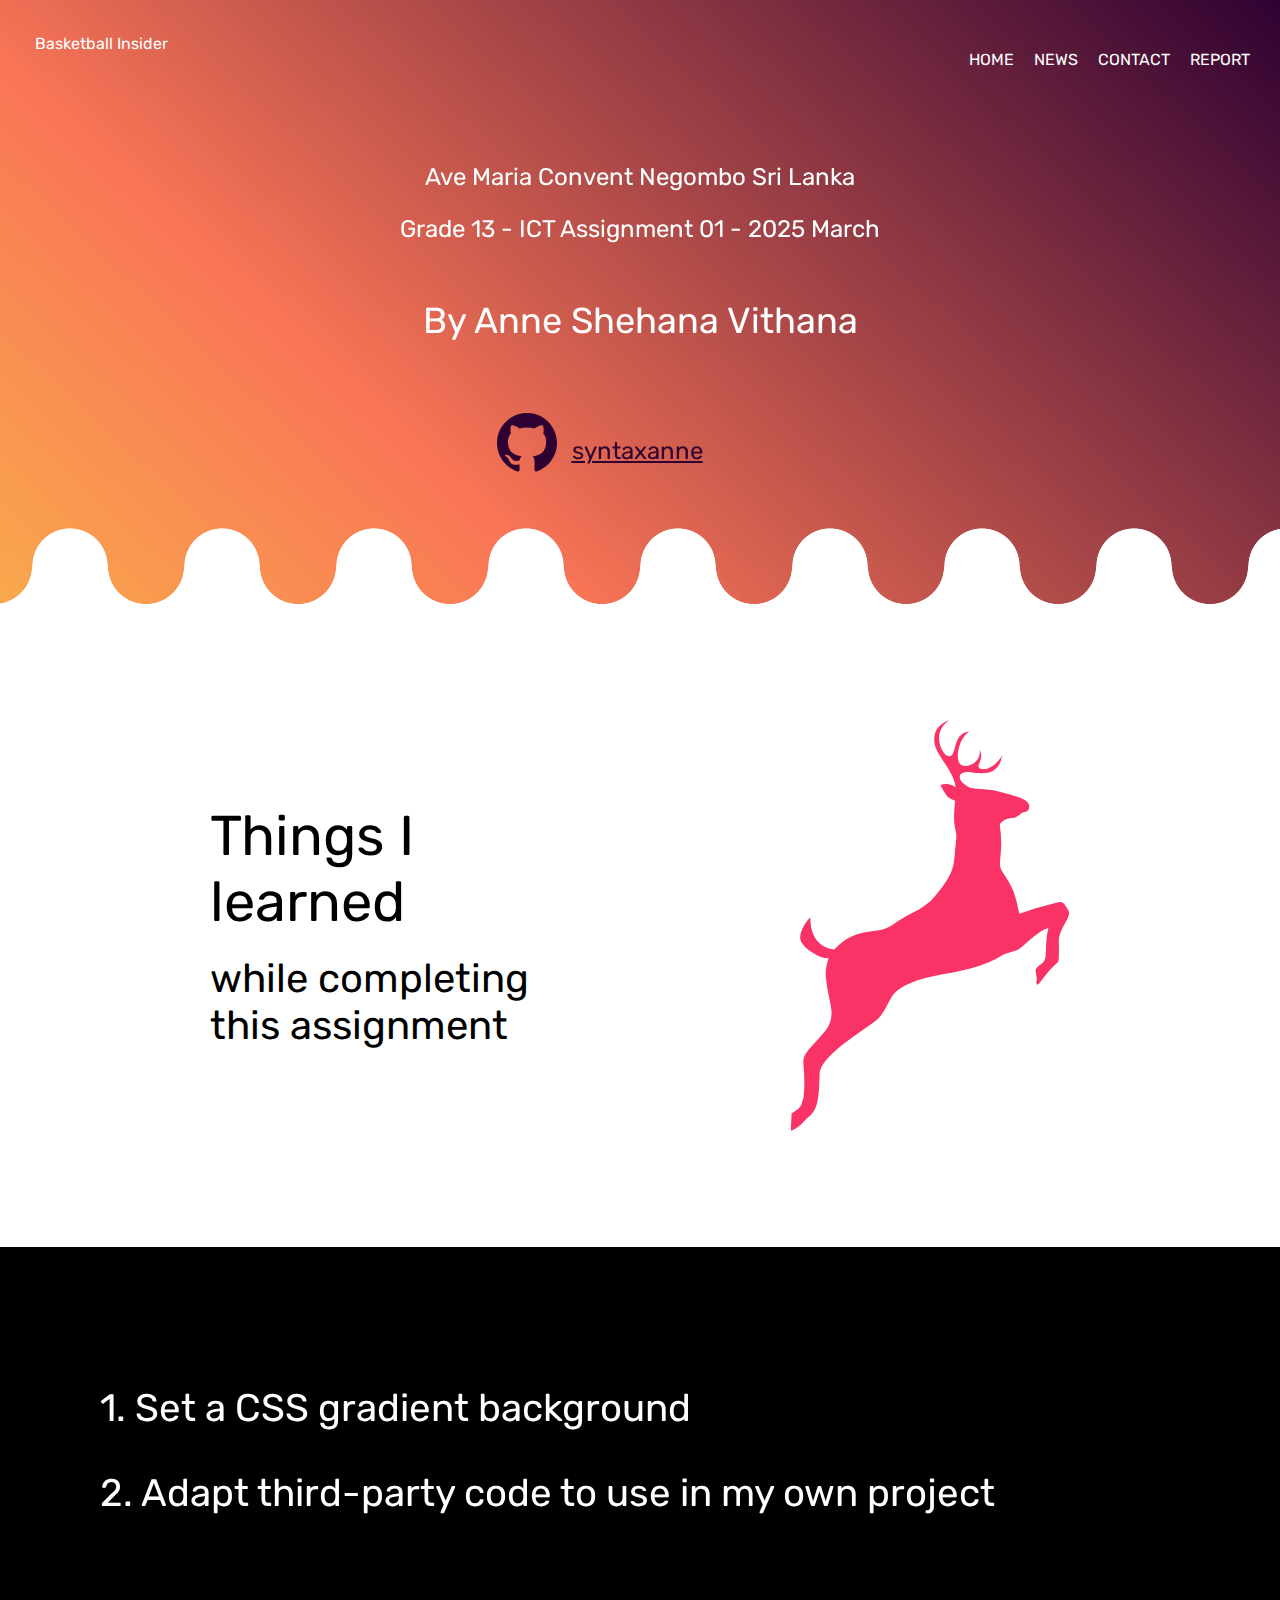
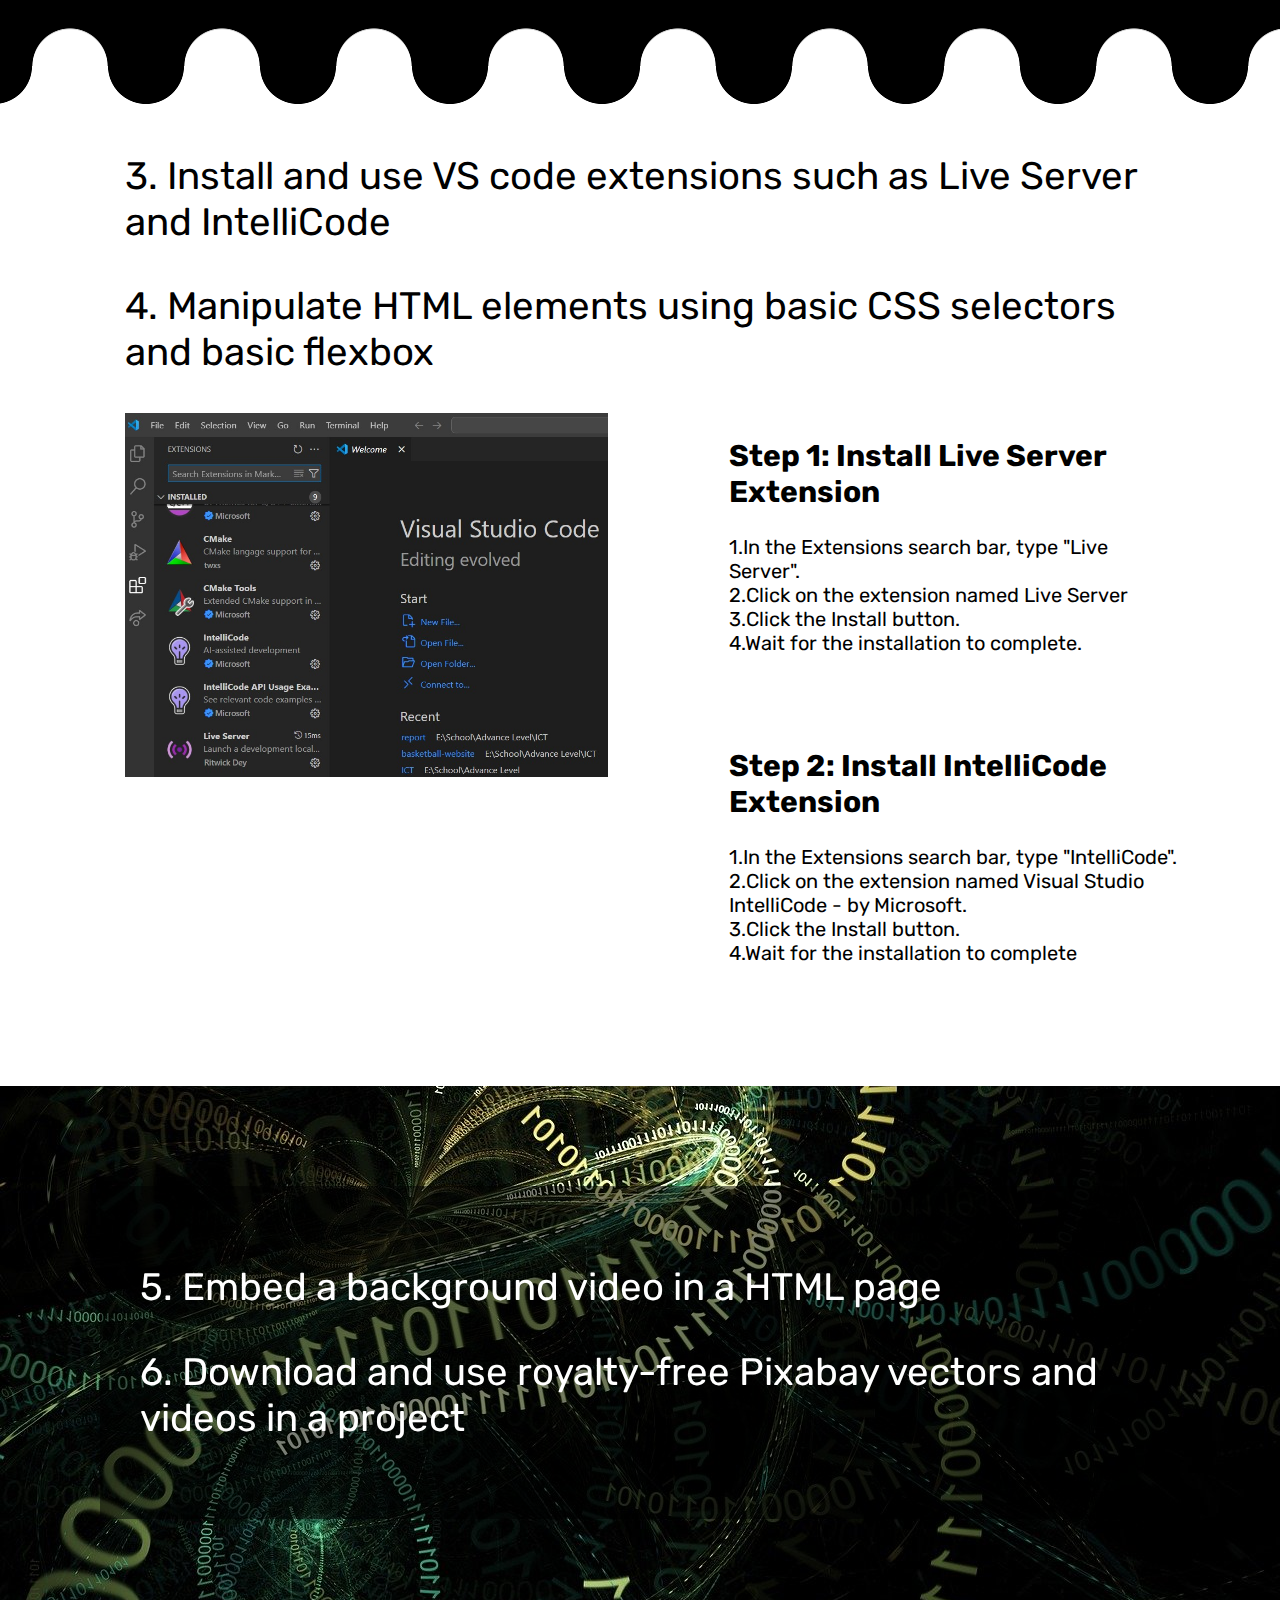
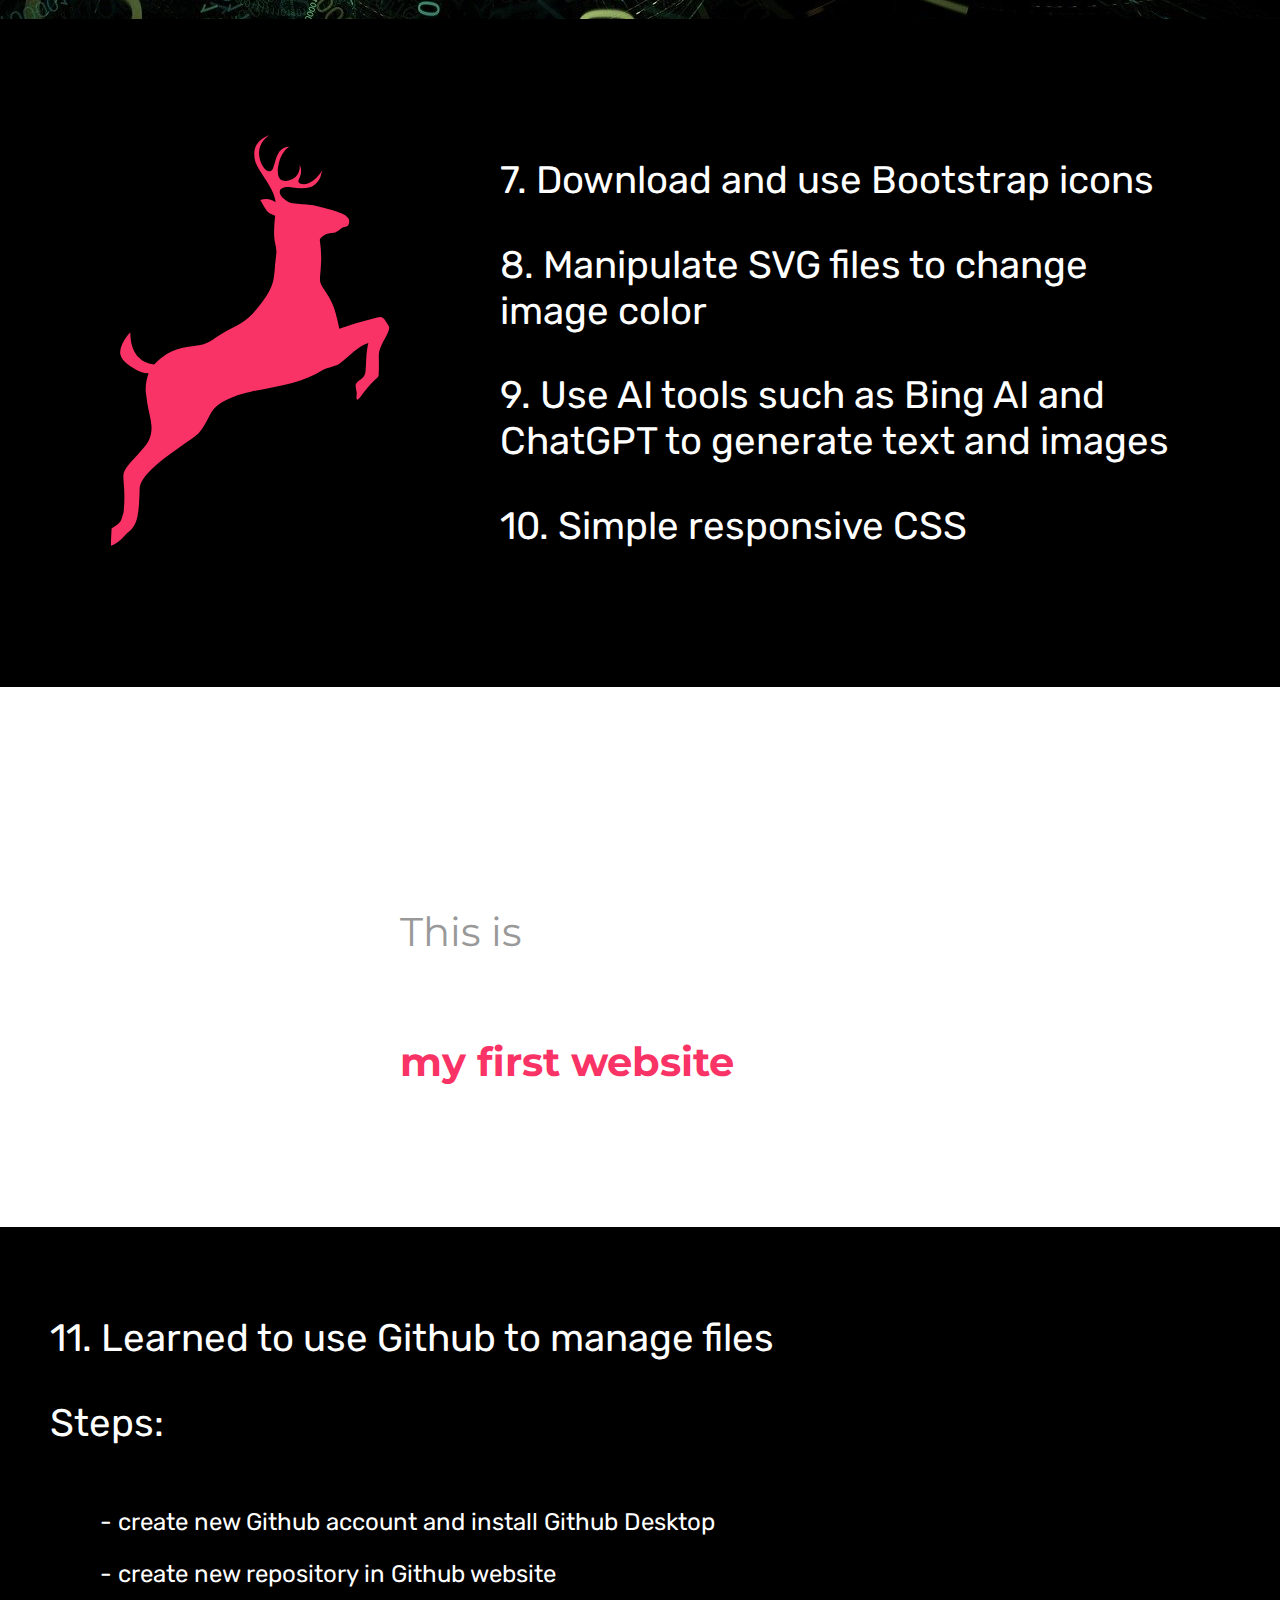
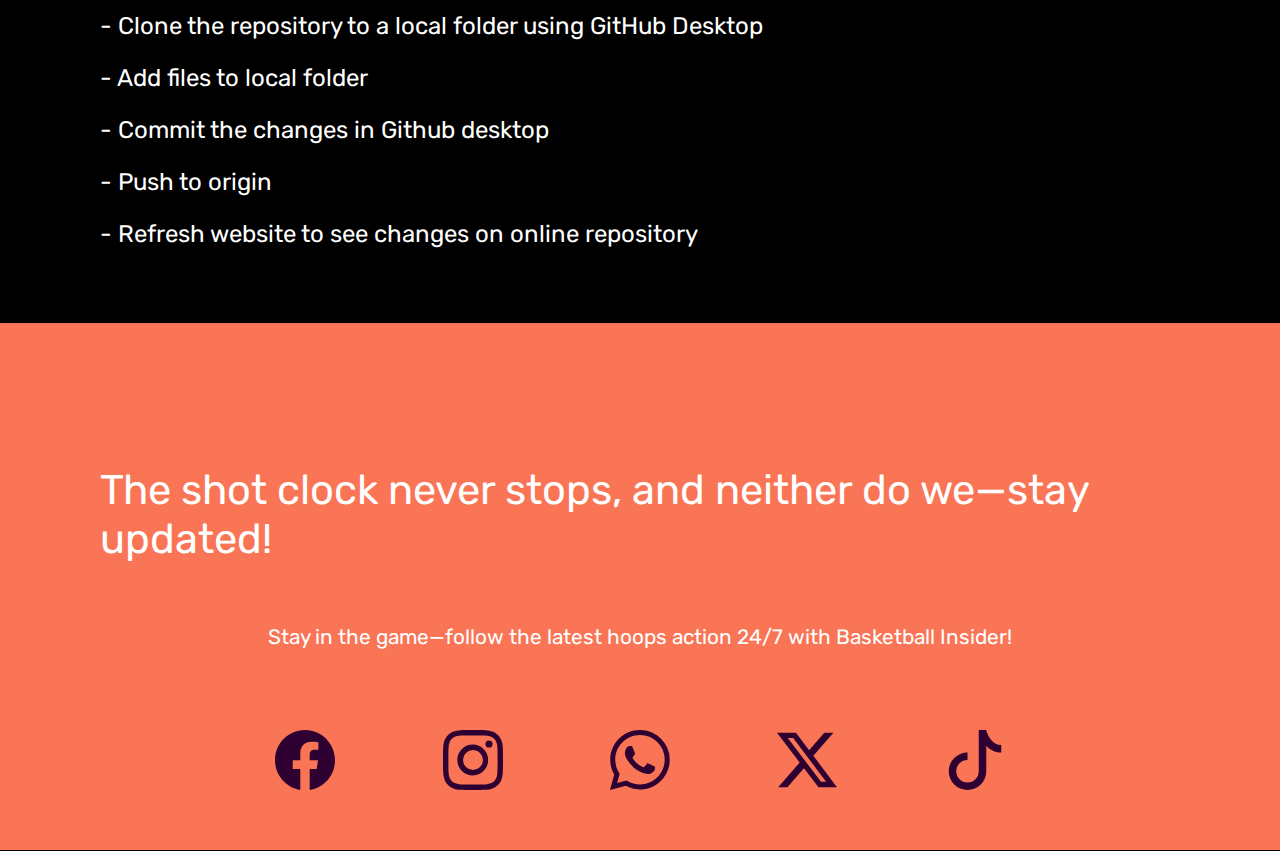
<file: report.html>
<html>

<head>
    <!-- Meta tags -->
    <base href="" />
    <meta http-equiv="content-type" content="text/html; charset=utf-8" />
    <meta name="viewport" content="width=device-width, user-scalable=yes, initial-scale=1.0">
    <meta name="keywords" content="basketball, sport, sports, shooting techniques, basketball news, 
        how to play basketball" />
    <meta name="description" content="Stay updated with the latest basketball news, improve your game 
        with expert shooting techniques, and learn how to play basketball like a pro. Your go-to source 
        for all things basketball and sports!" />
    <meta name="author" content="Shehana Vithana">
    <meta name="robots" content="index, follow">
    <title>Basketball Insider</title>

    <!--Title bar icon-->
    <link href="./src/media/favicon/favicon.ico" rel="shortcut icon" type="image/vnd.microsoft.icon" />
    <link rel="apple-touch-icon" sizes="180x180" href="./src/media/favicon/apple-touch-icon.png">
    <link rel="icon" type="image/png" sizes="32x32" href="./src/media/favicon/favicon-32x32.png">
    <link rel="icon" type="image/png" sizes="16x16" href="./src/media/favicon/favicon-16x16.png">
    <link rel="manifest" href="./src/media/favicon/site.webmanifest">


    <!-- Page Styles -->
    <link rel="stylesheet" type="text/css" href="./src/style/report.css">
    <link rel="stylesheet" type="text/css" href="./src/style/general.css">
    <link rel="stylesheet" type="text/css" href="./src/style/components/header.css">
    <link rel="stylesheet" type="text/css" href="./src/style/components/footer.css">
    <!-- Links for Google fonts -->
    <link rel="preconnect" href="https://fonts.googleapis.com">
    <link rel="preconnect" href="https://fonts.gstatic.com" crossorigin>
    <link href="https://fonts.googleapis.com/css2?family=Rubik:ital,wght@0,300..900;1,300..900&display=swap"
        rel="stylesheet">

    <!-- Link to animated css font -->
    <link href='https://fonts.googleapis.com/css?family=Montserrat:400,700' rel='stylesheet' type='text/css'>
</head>

<body>
    <!-- Header and nav bar -->
    <header>
        <nav class="bg-gradient">
            <div class="logo">Basketball Insider</div>
            <ul class="nav-bar">
                <li><a tabindex="1" href="./index.html">HOME</a></li>
                <li><a tabindex="2" href="./news.html">NEWS</a></li>
                <li><a tabindex="3" href="./contact-page.html">CONTACT</a></li>
                <li><a tabindex="4" href="./report.html">REPORT</a></li>
            </ul>
        </nav>
    </header>
    <!-- End of header -->

    <!-- Introduction section of report -->
    <section class="report-header bg-gradient zigzag-curvy-bottom-border">
        <div>
            <p>Ave Maria Convent Negombo Sri Lanka</p>
            <p>Grade 13 - ICT Assignment 01 - 2025 March</p>
            <p id="report-author-name">By Anne Shehana Vithana</p>
            <!-- Adding link to Github profile -->
            <div class="footer-icons" id="github-icon">
                <a href="https://github.com/syntaxanne">
                    <!-- Image shows when not hovering -->
                    <img class="non-hover-img" src="./src/media/icons/github.svg" alt="purple-github-icon" />
                    <!-- Image shows when hovering -->
                    <img class="hover-img" src="./src/media/icons/github-hovered.svg" alt="green-github-icons">
                    <p><u>syntaxanne</u></p>
                </a>
            </div>
        </div>
    </section>
    <!-- End of intro section of report -->

    <!-- Things I learned topic section -->
    <section class="things-learned-section">
        <div id="things-i-learned">
            <p id="things-i-learned-1">Things I learned</p>
            <p>while completing this assignment</p>
        </div>
        <div id="fourth-section-img">
            <!-- Picture when not hovering -->
            <img class="deer-non-hover-img" src="./src/media/report-page/deer.svg" alt="picture of a pink deer">
            <!-- Picture when hovering -->
            <img class="deer-hover-img" src="./src/media/report-page/deer-hovered.svg" alt="picture of a green deer">
        </div>
    </section>
    <!-- End of things I learned topic section -->

    <!-- First section of report -->
    <section class="first-section zigzag-curvy-bottom-border">
        <div class="work-lists">
            <p>1. Set a CSS gradient background</p>
            <p>2. Adapt third-party code to use in my own project</p>
        </div>
    </section>
    <!-- First section of report -->

    <!-- Second section of report -->
    <section class="second-section work-lists">
        <div>
            <p>3. Install and use VS code extensions such as Live Server and IntelliCode</p>
            <p>4. Manipulate HTML elements using basic CSS selectors and basic flexbox</p>
        </div>
        <div class="explanation">
            <div id="work-list-img">
                <img src="./src/media/report-page/visual-studio.jpg">
            </div>
            <div>
                <h2>Step 1: Install Live Server Extension</h2>
                <p> 1.In the Extensions search bar, type "Live Server".<br>
                    2.Click on the extension named Live Server<br>
                    3.Click the Install button.<br>
                    4.Wait for the installation to complete.</p>

                <br><br>
                <h2>Step 2: Install IntelliCode Extension</h2>
                <p>
                    1.In the Extensions search bar, type "IntelliCode".<br>
                    2.Click on the extension named Visual Studio IntelliCode - by Microsoft.<br>
                    3.Click the Install button.<br>
                    4.Wait for the installation to complete</p>
            </div>
        </div>
    </section>

    <!-- Third section -->
    <section class="third-section work-lists glass-background">
        <div>
            <video class="background-video" autoplay loop muted poster="./src/media/report-page/backup-poster.jpg">
                <source src="./src/media/report-page/background-video.mp4" type="video/mp4">
            </video>
        </div>
        <div id="third-section-text">
            <p>5. Embed a background video in a HTML page</p>
            <p>6. Download and use royalty-free Pixabay vectors and videos in a project</p>
        </div>
    </section>

    <!-- Fourth section -->
    <section class="fourth-section work-lists">
        <div id="fourth-section-img">
            <!-- Picture when not hovering -->
            <img class="deer-non-hover-img" src="./src/media/report-page/deer.svg" alt="picture of a pink deer">
            <!-- Picture when hovering -->
            <img class="deer-hover-img" src="./src/media/report-page/deer-hovered.svg" alt="picture of a green deer">
        </div>
        <div id="fourth-section-text">
            <p>7. Download and use Bootstrap icons</p>
            <p>8. Manipulate SVG files to change image color</p>
            <p>9. Use AI tools such as Bing AI and ChatGPT to generate text and images</p>
            <p>10. Simple responsive CSS</p>
        </div>
    </section>

    <!-- Fifth section -->
    <section class="moving-text-section">
        <div class="Iam">
            <p>This is</p>
            <b>
                <div class="innerIam">
                    my first website<br />
                    my first code report<br />
                    a CSS animation<br />
                    how I learn stuff<br />
                    how we do it
                </div>
            </b>
        </div>
    </section>

    <section class="sixth-section">
            <div class="work-lists">
                <p>11. Learned to use Github to manage files</p>
                <p>Steps:</p>
            </div>
            <div class="steps">
            <p>- create new Github account and install Github Desktop</p>
            <p>- create new repository in Github website</p>
            <p>- Clone the repository to a local folder using GitHub Desktop</p>
            <p>- Add files to local folder</p> 
            <p>- Commit the changes in Github desktop</p>
            <p>- Push to origin</p>
            <p>- Refresh website to see changes on online repository</p>
        </div>
    </section>



    <!-- Footer section -->
    <footer class="bg-gradient footer-statements">
        <!-- Footer text -->
        <div class="footer-statements">
            <p id="footer-statement-1">The shot clock never stops, and neither do we—stay updated!</p>
            <p id="footer-statement-2">Stay in the game—follow the latest hoops action 24/7 with Basketball Insider!</p>
        </div>
        <!-- Footer icons -->
        <div class="footer-icons">
            <a href="./contact-page.html">
                <!-- Image shows when not hovering -->
                <img class="non-hover-img" src="./src/media/icons/facebook.svg" alt="purple-facebook-icon" />
                <!-- Image shows when hovering -->
                <img class="hover-img" src="./src/media/icons/facebook-hovered.svg" alt="green-facebook-icons">
            </a>
            <a href="./contact-page.html">
                <!-- Image shows when not hovering -->
                <img class="non-hover-img" src="./src/media/icons/instagram.svg" alt="purple-instagram-icon" />
                <!-- Image shows when hovering -->
                <img class="hover-img" src="./src/media/icons/instagram-hovered.svg" alt="green-instagram-icon" />
            </a>
            <a href="./contact-page.html">
                <!-- Image shows when not hovering -->
                <img class="non-hover-img" src="./src/media/icons/whatsapp.svg" alt="purple-whatsapp-icon" />
                <!-- Image shows when hovering -->
                <img class="hover-img" src="./src/media/icons/whatsapp-hovered.svg" alt="green-whatsapp-icon" />
            </a>
            <a href="./contact-page.html">
                <!-- Image shows when not hovering -->
                <img class="non-hover-img" src="./src/media/icons/twitter-x.svg" alt="purple-twitter-x-icon" />
                <!-- Image shows when hovering -->
                <img class="hover-img" src="./src/media/icons/twitter-x-hovered.svg" alt="green-twitter-x-icon" />
            </a>
            <a href="./contact-page.html">
                <!-- Image shows when not hovering -->
                <img class="non-hover-img" src="./src/media/icons/tiktok.svg" alt="purple-tiktok-icon" />
                <!-- Image shows when hovering -->
                <img class="hover-img" src="./src/media/icons/tiktok-hovered.svg" alt="green-tiktok-icon" />
            </a>
        </div>
    </footer>
    <!-- End of Footer section -->
</body>

</html>
</file>
<file: src/style/index.css>
/**************************\
  Styles for home page
\**************************/

.introduction-section {
    color: var(--text-color-second);
    padding: 10px 100px 100px 125px;
    display: flex;
    flex-direction: row;
    justify-content: space-between;
    align-items: center;
}

.intro-statement-1 {
    color: var(--text-color-second);
}

.intro-statement-2 {
    font-size: 260%;
    padding-top: 25px;
    padding-bottom: 25px;
    margin-top: 0;
    margin-bottom: 0;
}

.intro-statement-bold {
    font-weight: bolder;
}

.intro-statement-3 {
    font-size: 130%;
    padding-top: 25px;
    padding-bottom: 25px;
    margin-top: 0;
    margin-bottom: 0;
}

/*******************************\
  Styles for basketball news stories section
\*******************************/

.news-section {
    background-color: var(--text-color-second);
    border-top: 1px solid var(--text-color-second);
    border-bottom: 1px solid var(--text-color-second);
}

.news-heading {
    display: flex;
    flex-direction: column;
    align-items: center;
    padding: 50px 0;
}

.news-heading h1 {
    margin: 0;
    font-size: 200%;
}

.news-heading h1:first-child {
    font-size: 500%;
}

.news-heading h1:first-child span {
    font-size: 170%;
    color: var(--pink-shade);
}

/* Styling for container with news articles */
.news-articles-container {
    display: flex;
    flex-direction: row;
    padding: 10px;
}

/* Styling to have the 4 articles side by side */
.news-article {
    display: flex;
    justify-content: space-between;
    flex-direction: column;
    padding: 50px 25px;
}

/* Selecting every child in news-article-container */
/* Setting the news article to have equal space */
.news-articles-container > * {
    flex: 1;
}

.news-article .news-story-body {
    margin-bottom: 50px;
}

/*Styling for each news story image*/
.article-image {
    text-align: center;
    display: flex;
    justify-content: center;
    padding: 20px;
}

.article-image img {
    width: 100%;
}

/*Styling link to News page at bottom of each news story*/
.news-articles-container a {
    padding: 15px;
}

/* Style for hovering over link */
.news-articles-container a:hover {
    background-color: var(--green-shade);
    color: var(--purple-shade);
    font-weight: bold;
    border: 1px solid var(--pink-shade);
    border-radius: 8px;
}

.news-articles-container p {
    font-size: 120%;
}

/* White background and black text */
.article-1,
.article-3 {
    background-color: var(--text-color-second);
    color: var(--text-color-main);
}

/* Black background and white text */
.article-2,
.article-4 {
    background-color: var(--text-color-main);
    color: var(--text-color-second);
}

/* Colors for news story anchor tags */
.article-1 a,
.article-3 a {
    color: var(--text-color-main);
}

/* Colors for news story anchor tags */
.article-2 a,
.article-4 a {
    color: var(--text-color-second);
}

/* Styling for news ending statement */
#news-final-statement {
    font-size: 260%;
    color: var(--purple-shade);
    margin: 30px;
}

#news-final-statement p {
    margin: 5px;
}

#news-final-statement span {
    color: var(--pink-shade);
    font-size: 130%;
}

/****************************\
  Styles for History section
\****************************/

.history-section {
    color: var(--text-color-second);
    border-top: 1px solid var(--text-color-main);
    border-bottom: 1px solid var(--text-color-main);
    padding: 0px;
    display: flex;
    flex-direction: row;
}

/* Styling for history text */
.history-text {
    display: flex;
    flex-direction: column;
    align-items: center;
    margin: 50px;
    padding: 40px;
    background: rgba(0, 0, 0, 0.5);
    font-size: 120%;
    text-align: justify;
}

#history-statement-1 {
    font-size: 260%;
    margin: 0;
}

#history-statement-1 span {
    color: var(--orange-shade-2);
    font-size: 150%;
    font-weight: bold;
}

#history-statement-2 {
    font-size: 140%;
}

/* Styling for the history section image */
#history-img img {
    width: 600px;
    height: 700px;
    opacity: 0.8;
}

/****************************\
  Styles for responsive CSS
\****************************/ 
@media screen and (max-width: 1000px) {
    .news-articles-container {
        flex-direction: column;
    }

    .article-image {
        padding: 20px 0 0 0;
    }

    .introduction-section {
        flex-direction: column;
        
    }

    .news-heading {
        text-align: center;
        padding: 50px 0 0 0;
    }

    .news-articles-container {
        padding: 0;
    }

    .history-section {
        flex-direction: column;
    }

    #history-img {
        padding: 0;
        text-align: center;
    }

    .introduction-section {
        padding: 10px;
    }

    .history-text {
        margin: 0;
    }

    #history-img img {
        width: 100%;
    }

    #history-statement-1 {
        text-align: left;
    }

}
</file>
<file: src/style/general.css>
:root {
    /* Colours for text */
    --text-color-main: black;
    --text-color-second: white;
    --pink-shade: #F93365FF;
    --orange-shade-2: #E67E22;
    --green-shade: #8dcc38;
    
    --main-font:"Rubik", sans-serif;

    /* Colors for gradient background */
    --purple-shade: #2f0132;
    --orange-shade: #F97556;
    --yellow-shade: #F9C448;
    
}

html, body {
    margin: 0;
    font-family: "Rubik", sans-serif;
    background-color: var(--text-color-second);
}

/* Gradient background used in every page */
/* Learned from https://stackoverflow.com/a/38582577 */
.bg-gradient {
    background-color: var(--orange-shade);
    background-image: linear-gradient(43deg, var(--yellow-shade) 0%, var(--orange-shade) 40%, var(--purple-shade) 100%);
    background-size: cover;
    background-position: center;
    background-attachment: fixed;
}

/* Styling for background video - code adapted from ChatGPT */
.background-video {
    /*Ensures the video covers the entire section*/
    width: 100%;
    height: 100%;

    /*Makes sure the video fills the container without blurring the video*/
    object-fit: cover;

    /*Fixes the video in place so it doesn’t scroll with the page*/
    position: fixed;

    /*Positions the video to cover the full viewport*/
    left: 0;
    right: 0;
    top: 0;
    bottom: 0;

    /*Moves the video behind other content so it's only a background*/
    z-index: -1;
}

.glass-background {
    background: rgba(0, 0, 0, 0.8);
    /* Adds the frosted glass effect */
    backdrop-filter: blur(10px);
}
</file>
<file: src/style/components/header.css>
/*Styling for main navigation bar*/
nav {
    display: flex;
    padding-top: 20px;
    padding-left: 20px;
    padding-right: 20px;
}

/*Styling for logo text area*/
nav .logo {
    flex-grow: 1;
    padding: 14px 15px;
    color:var(--text-color-second);
}

/* Styling for nav bar contents */
.nav-bar {
    list-style-type: none;
    display: flex;
    justify-content: flex-end;
}

/* Styling for nav bar list contents */
.nav-bar li a {
    padding: 14px 10px;
    color:var(--text-color-second);
    text-decoration: none;
    display: block;
}

/* Styling for nav bar contents when hovering */
.nav-bar li a:hover:not(.active) {
    background-color: var(--green-shade);
}

@media screen and (max-width: 1000px) {
    nav {
        flex-direction: column;
        justify-content: center;
        align-items: center;
    }
    
}
</file>
<file: src/style/components/footer.css>
/* Styling for footer section */
footer {
    border-top: 1px solid var(--text-color-main);
    border-bottom: 1px solid var(--text-color-main);
    font-size: 130%;
    padding: 100px;
    color: var(--text-color-second);
    
}

.footer-statements {
    display: flex;
    flex-direction: column;
    align-items: center;
    padding: 50px;
}

#footer-statement-1 {
    font-size: 200%;
}

.footer-icons {
    width: 80%;
    display: flex;
    justify-content: space-evenly;
    padding: 10px;
}

.footer-icons img {
    width: 60px;
    height: 60px;
}

/* When NOT hovering: purple icon is VISIBLE and green icon is INVISIBLE */
.footer-icons a .hover-img {
    /* Making green icon invisible */
    display: none; 
}

/* When hovering, the purple icon disappears */
.footer-icons a:hover .non-hover-img {
    display: none;
}

/* When hovering, the green icon appears */
.footer-icons a:hover .hover-img {
    display: inline-block;
}


/****************************\
  Styles for responsive CSS
\****************************/ 

@media screen and (max-width: 1000px) {
    .footer-statements {
        text-align: center;
        padding: 10px;
    }

    #footer-statement-1 {
        font-size: 150%;
    }

    .footer-icons img {
        width: 40px;
        height: 40px;
    }
}
</file>
<file: src/style/contact-page.css>
/*************************\
  Styles for Contact page
\*************************/

#news-page-ball img {
    width:60%;
    padding-left: 40%;
}

.contact-page-top {
    color: var(--text-color-second);
    padding: 10px 100px 100px 125px;
    display: flex;
    flex-direction: row;
    justify-content: space-between;
    align-items: center;
}

#contact-first-statement {
    font-size: 300%
}

#contact-second-statement {
    font-size: 180%;
}

#contact-first-statement span{
    font-size: 170%;
    font-weight: bolder;
}

/**************************\
  Styles for Form section
\**************************/

.form-section {
    padding: 50px 100px;
    display: flex;
    flex-direction: row;
    background-color: var(--text-color-second);
}

form {
    display: flex;
    flex-direction: column;
    padding: 0 150px 0 0;
    
}

.form-section > :first-child {
    flex: 2;
}

.form-section > :last-child {
    flex: 1;
}

.form-section-component {
    padding: 20px;
}

form input, textarea, #query-select {
    font-size: 120%;
    margin-bottom: 25px;
    padding: 5px;
    border: 1px solid var(--green-shade);
}

textarea {
    height: 200px;
    font-family: var(--main-font);
}

/* Styles for the button */
.form-button {
    font-size: 120%;
    font-family: var(--main-font);
    padding: 17px 40px;
    width: 300px;
    color: var(--purple-shade);
    border: 1px solid var(--green-shade);
    background-color: var(--green-shade);
    border-radius: 10px;
    margin-top: 30px;
    cursor: pointer;
    font-weight: bold;
    text-align: center;
}

.form-button:hover {
    background-color: var(--purple-shade);
    color: var(--green-shade);
    border-color: var(--text-color-second);
}

/* Style for the contact information */
#contact-div {
    background-color: var(--text-color-main);
    color: var(--text-color-second);
    padding: 50px;
    display: flex;
    flex-direction: column;
    justify-content: center; /* Centers vertically */

}

#topic-contact {
    font-size: 250%;
    margin: 0 0 20px 0;
}

#topic-contact span {
    color: var(--orange-shade);
    font-size: 150%;
}

.details-div {
    display: flex;
    flex-direction: row;
    padding: 10px;
}

.details-div img {
    margin-right: 30px;
    width: 30px;
    height: 30px;
}

/* CSS for responsiveness */
/* When the screen width becomes smaller than 1000px, change flex direction */
@media screen and (max-width: 1000px) {
    .contact-page-top {
        flex-direction: column;
    }

    .form-section {
        flex-direction: column;
        margin: 0;
        padding: 0;
    }

    #news-page-ball img {
        padding: 0;
    }

    .contact-page-top {
        padding: 10px;
        text-align: center;
    }

    form {
        padding: 0;
    }
}
</file>
<file: src/style/news.css>
/**************************\
  Styles for News page
\**************************/

.news-top-section {
    color: var(--text-color-second);
    padding: 10px 155px 70px 125px;
    display: flex;
    flex-direction: row;
    justify-content: space-between;
    align-items: center;
}

#news-page-title {
    font-size: 350%;
}

#news-page-title span {
    font-size: 200%;
    font-weight: bold;
    color: var(--green-shade);
}

#news-page-title-2 {
    font-size: 180%;
}

#news-top-image img {
    width: 350px;
    opacity: 0.8;
}

/* Styling for top section bottom border */
/* Code taken from https://css-generators.com/custom-borders/ */
.zigzag-bottom-border {
    --mask: conic-gradient(from -45deg at bottom, #0000, #000 1deg 89deg, #0000 90deg) 50%/60px 100%;
    -webkit-mask: var(--mask);
    mask: var(--mask);
}

/**************************\
  Styles for stories section
\**************************/

.news-story {
    background: var(--text-color-second);
    border-top: 1px solid var(--text-color-second);
    border-bottom: 1px solid var(--text-color-second);
}

.news-headline {
    text-align: center;
    font-size: 160%;
    padding: 50px;
}

.story-text {
    font-size: 125%;
    text-align: justify;
}

.news-story-body {
    display: flex;
    flex-direction: row;
    padding: 0 100px;
}

.news-story-body > :first-child {
    flex: 2;
    /* Takes 2/3 of the space */
}

.news-story-body > :last-child {
    flex: 1;
    /* Takes 1/3 of the space */
}

.article-img img {
    width: 100%;
}

.article-img {
    display: flex;
    justify-content: center;
    padding: 0;
    padding-left: 100px;
}

/* CSS for responsiveness */
/* When the screen width becomes smaller than 1000px, change flex direction */
@media screen and (max-width: 1000px) {
    .news-story-body {
        flex-direction: column;
    }

    .news-top-section {
        flex-direction: column;
    }

    .article-img {
        padding: 0;
    }
    
    .news-headline {
        padding: 10px;
    }

    .news-story-body {
        padding: 20px;
    }

    .article-img {
        padding: 10px;
    }
}

/* Add a space between the last news story and the footer */
.final-news-story {
    margin-bottom: 100px;
}
</file>
<file: src/style/report.css>
/**************************\
  Styling for report page
\**************************/

/* Report header section */
.report-header {
    color: var(--text-color-second);
    padding: 40px 5px 100px 5px;
    display: flex;
    flex-direction: column;
    align-items: center;
    text-align: center;
    font-size: 150%;
}

#report-author-name {
    padding: 20px 0;
    font-size: 150%;
}

/* Learned from https://css-generators.com/custom-borders/ */
.zigzag-curvy-bottom-border {
    --mask:
        radial-gradient(38px at 75% 100%, #0000 98%, #000) 50% calc(100% - 38px)/152px 100% repeat-x,
        radial-gradient(38px at 25% 50%, #000 99%, #0000 101%) bottom/152px 76px repeat-x;
    -webkit-mask: var(--mask);
    mask: var(--mask);
}

#github-icon a {
    display: flex;
    flex-direction: row;
    margin: 0;
    padding: 0;
}

#github-icon * {
    padding: 5px;
}

#github-icon p:hover {
    color: var(--green-shade);
    text-decoration: none;
}

#github-icon p {
    color: var(--purple-shade);
}

/**************************\
  Things learned section
\**************************/

.things-learned-section {
    padding: 100px 200px;
    background-color: var(--text-color-second);
    display: flex;
    flex-direction: row;
}

#things-i-learned {
    font-size: 250%;
    margin-right: 200px;
    display: flex;
    flex-direction: column;
    justify-content: center;
}

#things-i-learned p {
    padding: 10;
    margin: 0;
}

#things-i-learned-1 {
    font-size: 140%;
}

/**************************\
  First section of report
\**************************/

.first-section {
    color: var(--text-color-second);
    background-color: var(--text-color-main);
    padding: 100px 100px 150px 100px;
    display: flex;
    flex-direction: column;
    justify-content: center;
}

.work-lists {
    font-size: 240%;
    text-align: left;
}

/****************************\
  Styles for Second section
\****************************/

.second-section {
    color: var(--text-color-main);
    padding: 10px 100px 100px 125px;
    display: flex;
    flex-direction: column;
    justify-content: space-between;
}

.explanation {
    display: flex;
    flex-direction: row;
    font-family: "Rubik", sans-serif;
    font-size: 20px;
}

/* Set image size */
#work-list-img img {
    max-width: calc(80%);
}

/****************************\
  Styles for Third section
\****************************/

.third-section {
    border-top: 1px solid var(--text-color-second);
    padding: 100px;
    color: var( --text-color-second);
}

/* CSS for the text div inside third section */
#third-section-text {
    padding: 40px;
    background: rgba(0, 0, 0, 0.5);
    animation: colorTransition 2s infinite alternate;
}

/* CSS to create color transition inside text div */
/* Learned from https://www.geeksforgeeks.org/how-to-create-a-color-transition-effect-in-css/ */
@keyframes colorTransition {
    0% {
        background-color: rgba(0, 0, 0, 0.5);
    }

    100% {
        background-color: var(--text-color-main);
    }
}

/****************************\
  Styles for Fourth section
\****************************/

#fourth-section-img img {
    width: 300px;
}

.fourth-section {
    padding: 100px;
    background-color: var(--text-color-main);
    color: var(--text-color-second);
    display: flex;
    flex-direction: row; 
}

/* Green deer is invisible when not hovering */
#fourth-section-img .deer-hover-img {
    display: none;
}

/* When hovering, pink deer goes invisible */
#fourth-section-img:hover .deer-non-hover-img {
    display: none;
}

/* When hovering, green deer becomes visible*/
#fourth-section-img:hover .deer-hover-img {
    display: inline-block;
}


#fourth-section-text {
    padding-left: 100px;
}


/****************************\
  Styles for Fifth section - animated section
\****************************/

.moving-text-section {
    padding: 100px 200px;
    display: flex;
    justify-content: center;
}

/* CSS copied for animated text */
/* CSS from codepen: https://codepen.io/JacobStone420/pen/Jjjpaa */
.Iam {
    padding: 2em 5em;
    font: normal 40px/50px Montserrat, sans-serif;
    color: #999;
  } 
  .Iam p {
    height: 50px;
    float: left;
    margin-right: 0.3em;
  }
  .Iam b {
    float: left;
    overflow: hidden;
    position: relative;
    height: 50px;
    top: 40px;
  }
  .Iam .innerIam {
    display: inline-block;
    color: var(--pink-shade);
    position: relative;
    white-space: nowrap;
    top: 0;
    left: 0;
  
  
  /*animation*/
  -webkit-animation:move 5s;
     -moz-animation:move 5s;
      -ms-animation:move 5s;
       -o-animation:move 5s;
          animation:move 5s;
  /*animation-iteration-count*/
  -webkit-animation-iteration-count:infinite;
     -moz-animation-iteration-count:infinite;
      -ms-animation-iteration-count:infinite;
       -o-animation-iteration-count:infinite;
          animation-iteration-count:infinite;
  /*animation-delay*/
  -webkit-animation-delay:1s;
     -moz-animation-delay:1s;
      -ms-animation-delay:1s;
       -o-animation-delay:1s;
          animation-delay:1s;
  }
  @keyframes move{
  0%  { top: 0px; }
  20% { top: -50px; }
  40% { top: -100px; }
  60% { top: -150px; }
  80% { top: -200px; }
  }
  
  @-webkit-keyframes move {
      0%  { top: 0px; }
      20% { top: -50px; }
      40% { top: -100px; }
      60% { top: -150px; }
      80% { top: -200px; }
  }
  @-moz-keyframes move {
      0%  { top: 0px; }
      20% { top: -50px; }
      40% { top: -100px; }
      60% { top: -150px; }
      80% { top: -200px; }
  }
  @-o-keyframes move {
      0%  { top: 0px; }
      20% { top: -50px; }
      40% { top: -100px; }
      60% { top: -150px; }
      80% { top: -200px; }
  }
  @keyframes move {
      0%  { top: 0px; }
      20% { top: -50px; }
      40% { top: -100px; }
      60% { top: -150px; }
      80% { top: -200px; }
  }

/****************************\
  Styles for Sixth section
\****************************/

  .sixth-section {
    display: flex;
    flex-direction: column;
    padding: 50px;
    background-color: var(--text-color-main);
    color: var(--text-color-second);
  }

  .steps * {
    font-size: 150%;
    padding-left: 50px;
  }

/****************************\
  Styles for responsive CSS
\****************************/  

/* CSS for responsiveness */
/* When the screen width becomes smaller than 1000px, change flex direction */
@media screen and (max-width: 1000px) {
    .report-header{
        font-size: 120%;
    }
    
    .things-learned-section {
        flex-direction: column;
        text-align: center;
        padding: 0;
        margin: 0;
    }

    #things-i-learned {
        text-align: center;
        margin: 0;
    }

    .first-section {
        padding: 60px 25px 100px 25px;
    }

    .second-section {
        padding: 60px 20px;
    }

    .explanation {
        flex-direction: column;
    }

    .work-lists {
        font-size: 160%;
    }

    #work-list-img {
        text-align: center;
    }

    .third-section {
        padding: 80px 20px;
    }

    .fourth-section {
        flex-direction: column;
        padding: 80px 20px;
    }

    #fourth-section-img {
        display: flex;
        justify-content: center;
    }

    #fourth-section-text {
        padding: 0;
    }

    .Iam {
        padding: 25px 0 80px 0;
    }

    .fifth-section {
        padding: 80px 20px;
    }
    
}
</file>
